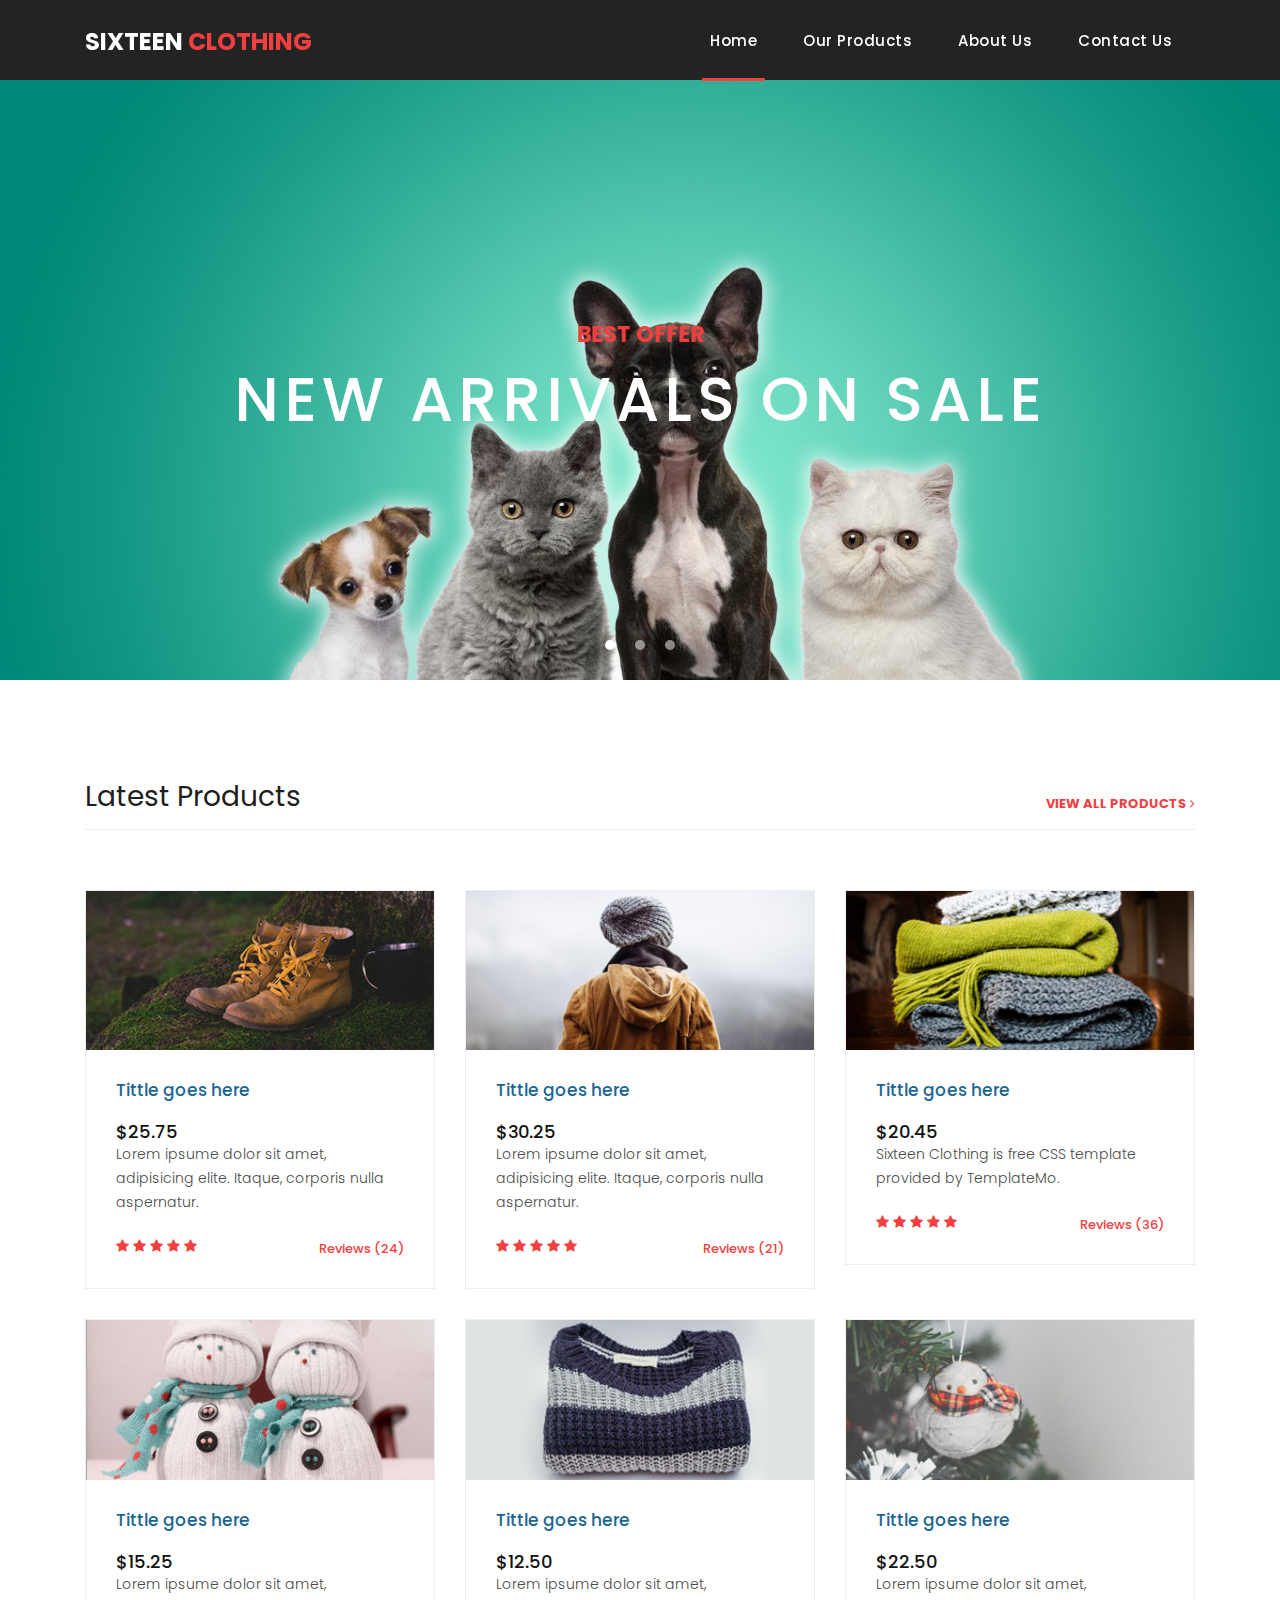
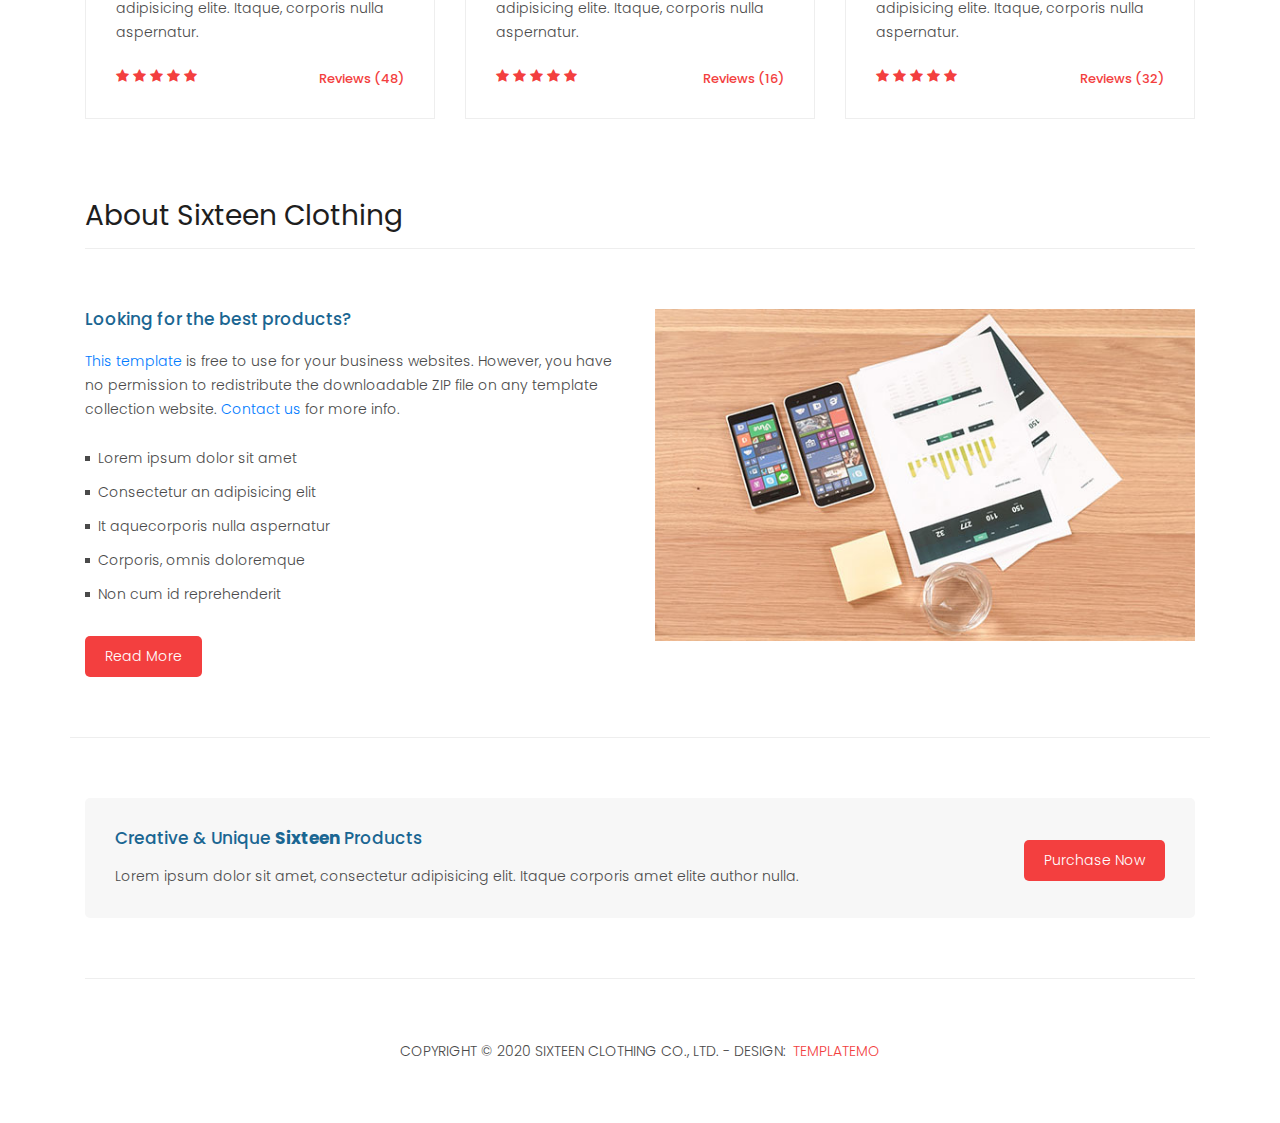
<file: index.html>
<!DOCTYPE html>
<html lang="en">

  <head>

    <meta charset="utf-8">
    <meta name="viewport" content="width=device-width, initial-scale=1, shrink-to-fit=no">
    <meta name="description" content="">
    <meta name="author" content="">
    <link href="https://fonts.googleapis.com/css?family=Poppins:100,200,300,400,500,600,700,800,900&display=swap" rel="stylesheet">

    <title>AniStore</title>

    <!-- Bootstrap core CSS -->
    <link href="vendor/bootstrap/css/bootstrap.min.css" rel="stylesheet">
<!--

TemplateMo 546 Sixteen Clothing

https://templatemo.com/tm-546-sixteen-clothing

-->

    <!-- Additional CSS Files -->
    <link rel="stylesheet" href="assets/css/fontawesome.css">
    <link rel="stylesheet" href="assets/css/templatemo-sixteen.css">
    <link rel="stylesheet" href="assets/css/owl.css">

  </head>

  <body>

    <!-- ***** Preloader Start ***** -->
    <div id="preloader">
        <div class="jumper">
            <div></div>
            <div></div>
            <div></div>
        </div>
    </div>  
    <!-- ***** Preloader End ***** -->

    <!-- Header -->
    <header class="">
      <nav class="navbar navbar-expand-lg">
        <div class="container">
          <a class="navbar-brand" href="index.html"><h2>Sixteen <em>Clothing</em></h2></a>
          <button class="navbar-toggler" type="button" data-toggle="collapse" data-target="#navbarResponsive" aria-controls="navbarResponsive" aria-expanded="false" aria-label="Toggle navigation">
            <span class="navbar-toggler-icon"></span>
          </button>
          <div class="collapse navbar-collapse" id="navbarResponsive">
            <ul class="navbar-nav ml-auto">
              <li class="nav-item active">
                <a class="nav-link" href="index.html">Home
                  <span class="sr-only">(current)</span>
                </a>
              </li> 
              <li class="nav-item">
                <a class="nav-link" href="products.html">Our Products</a>
              </li>
              <li class="nav-item">
                <a class="nav-link" href="about.html">About Us</a>
              </li>
              <li class="nav-item">
                <a class="nav-link" href="contact.html">Contact Us</a>
              </li>
            </ul>
          </div>
        </div>
      </nav>
    </header>

    <!-- Page Content -->
    <!-- Banner Starts Here -->
    <div class="banner header-text">
      <div class="owl-banner owl-carousel">
        <div class="banner-item-01">
          <div class="text-content">
            <h4>Best Offer</h4>
            <h2>New Arrivals On Sale</h2>
          </div>
        </div>
        <div class="banner-item-02">
          <div class="text-content">
            <h4>Flash Deals</h4>
            <h2>Get your best products</h2>
          </div>
        </div>
        <div class="banner-item-03">
          <div class="text-content">
            <h4>Last Minute</h4>
            <h2>Grab last minute deals</h2>
          </div>
        </div>
      </div>
    </div>
    <!-- Banner Ends Here -->

    <div class="latest-products">
      <div class="container">
        <div class="row">
          <div class="col-md-12">
            <div class="section-heading">
              <h2>Latest Products</h2>
              <a href="products.html">view all products <i class="fa fa-angle-right"></i></a>
            </div>
          </div>
          <div class="col-md-4">
            <div class="product-item">
              <a href="#"><img src="assets/images/product_01.jpg" alt=""></a>
              <div class="down-content">
                <a href="#"><h4>Tittle goes here</h4></a>
                <h6>$25.75</h6>
                <p>Lorem ipsume dolor sit amet, adipisicing elite. Itaque, corporis nulla aspernatur.</p>
                <ul class="stars">
                  <li><i class="fa fa-star"></i></li>
                  <li><i class="fa fa-star"></i></li>
                  <li><i class="fa fa-star"></i></li>
                  <li><i class="fa fa-star"></i></li>
                  <li><i class="fa fa-star"></i></li>
                </ul>
                <span>Reviews (24)</span>
              </div>
            </div>
          </div>
          <div class="col-md-4">
            <div class="product-item">
              <a href="#"><img src="assets/images/product_02.jpg" alt=""></a>
              <div class="down-content">
                <a href="#"><h4>Tittle goes here</h4></a>
                <h6>$30.25</h6>
                <p>Lorem ipsume dolor sit amet, adipisicing elite. Itaque, corporis nulla aspernatur.</p>
                <ul class="stars">
                  <li><i class="fa fa-star"></i></li>
                  <li><i class="fa fa-star"></i></li>
                  <li><i class="fa fa-star"></i></li>
                  <li><i class="fa fa-star"></i></li>
                  <li><i class="fa fa-star"></i></li>
                </ul>
                <span>Reviews (21)</span>
              </div>
            </div>
          </div>
          <div class="col-md-4">
            <div class="product-item">
              <a href="#"><img src="assets/images/product_03.jpg" alt=""></a>
              <div class="down-content">
                <a href="#"><h4>Tittle goes here</h4></a>
                <h6>$20.45</h6>
                <p>Sixteen Clothing is free CSS template provided by TemplateMo.</p>
                <ul class="stars">
                  <li><i class="fa fa-star"></i></li>
                  <li><i class="fa fa-star"></i></li>
                  <li><i class="fa fa-star"></i></li>
                  <li><i class="fa fa-star"></i></li>
                  <li><i class="fa fa-star"></i></li>
                </ul>
                <span>Reviews (36)</span>
              </div>
            </div>
          </div>
          <div class="col-md-4">
            <div class="product-item">
              <a href="#"><img src="assets/images/product_04.jpg" alt=""></a>
              <div class="down-content">
                <a href="#"><h4>Tittle goes here</h4></a>
                <h6>$15.25</h6>
                <p>Lorem ipsume dolor sit amet, adipisicing elite. Itaque, corporis nulla aspernatur.</p>
                <ul class="stars">
                  <li><i class="fa fa-star"></i></li>
                  <li><i class="fa fa-star"></i></li>
                  <li><i class="fa fa-star"></i></li>
                  <li><i class="fa fa-star"></i></li>
                  <li><i class="fa fa-star"></i></li>
                </ul>
                <span>Reviews (48)</span>
              </div>
            </div>
          </div>
          <div class="col-md-4">
            <div class="product-item">
              <a href="#"><img src="assets/images/product_05.jpg" alt=""></a>
              <div class="down-content">
                <a href="#"><h4>Tittle goes here</h4></a>
                <h6>$12.50</h6>
                <p>Lorem ipsume dolor sit amet, adipisicing elite. Itaque, corporis nulla aspernatur.</p>
                <ul class="stars">
                  <li><i class="fa fa-star"></i></li>
                  <li><i class="fa fa-star"></i></li>
                  <li><i class="fa fa-star"></i></li>
                  <li><i class="fa fa-star"></i></li>
                  <li><i class="fa fa-star"></i></li>
                </ul>
                <span>Reviews (16)</span>
              </div>
            </div>
          </div>
          <div class="col-md-4">
            <div class="product-item">
              <a href="#"><img src="assets/images/product_06.jpg" alt=""></a>
              <div class="down-content">
                <a href="#"><h4>Tittle goes here</h4></a>
                <h6>$22.50</h6>
                <p>Lorem ipsume dolor sit amet, adipisicing elite. Itaque, corporis nulla aspernatur.</p>
                <ul class="stars">
                  <li><i class="fa fa-star"></i></li>
                  <li><i class="fa fa-star"></i></li>
                  <li><i class="fa fa-star"></i></li>
                  <li><i class="fa fa-star"></i></li>
                  <li><i class="fa fa-star"></i></li>
                </ul>
                <span>Reviews (32)</span>
              </div>
            </div>
          </div>
        </div>
      </div>
    </div>

    <div class="best-features">
      <div class="container">
        <div class="row">
          <div class="col-md-12">
            <div class="section-heading">
              <h2>About Sixteen Clothing</h2>
            </div>
          </div>
          <div class="col-md-6">
            <div class="left-content">
              <h4>Looking for the best products?</h4>
              <p><a rel="nofollow" href="https://templatemo.com/tm-546-sixteen-clothing" target="_parent">This template</a> is free to use for your business websites. However, you have no permission to redistribute the downloadable ZIP file on any template collection website. <a rel="nofollow" href="https://templatemo.com/contact">Contact us</a> for more info.</p>
              <ul class="featured-list">
                <li><a href="#">Lorem ipsum dolor sit amet</a></li>
                <li><a href="#">Consectetur an adipisicing elit</a></li>
                <li><a href="#">It aquecorporis nulla aspernatur</a></li>
                <li><a href="#">Corporis, omnis doloremque</a></li>
                <li><a href="#">Non cum id reprehenderit</a></li>
              </ul>
              <a href="about.html" class="filled-button">Read More</a>
            </div>
          </div>
          <div class="col-md-6">
            <div class="right-image">
              <img src="assets/images/feature-image.jpg" alt="">
            </div>
          </div>
        </div>
      </div>
    </div>


    <div class="call-to-action">
      <div class="container">
        <div class="row">
          <div class="col-md-12">
            <div class="inner-content">
              <div class="row">
                <div class="col-md-8">
                  <h4>Creative &amp; Unique <em>Sixteen</em> Products</h4>
                  <p>Lorem ipsum dolor sit amet, consectetur adipisicing elit. Itaque corporis amet elite author nulla.</p>
                </div>
                <div class="col-md-4">
                  <a href="#" class="filled-button">Purchase Now</a>
                </div>
              </div>
            </div>
          </div>
        </div>
      </div>
    </div>

    
    <footer>
      <div class="container">
        <div class="row">
          <div class="col-md-12">
            <div class="inner-content">
              <p>Copyright &copy; 2020 Sixteen Clothing Co., Ltd.
            
            - Design: <a rel="nofollow noopener" href="https://templatemo.com" target="_blank">TemplateMo</a></p>
            </div>
          </div>
        </div>
      </div>
    </footer>


    <!-- Bootstrap core JavaScript -->
    <script src="vendor/jquery/jquery.min.js"></script>
    <script src="vendor/bootstrap/js/bootstrap.bundle.min.js"></script>


    <!-- Additional Scripts -->
    <script src="assets/js/custom.js"></script>
    <script src="assets/js/owl.js"></script>
    <script src="assets/js/slick.js"></script>
    <script src="assets/js/isotope.js"></script>
    <script src="assets/js/accordions.js"></script>


    <script language = "text/Javascript"> 
      cleared[0] = cleared[1] = cleared[2] = 0; //set a cleared flag for each field
      function clearField(t){                   //declaring the array outside of the
      if(! cleared[t.id]){                      // function makes it static and global
          cleared[t.id] = 1;  // you could use true and false, but that's more typing
          t.value='';         // with more chance of typos
          t.style.color='#fff';
          }
      }
    </script>


  </body>

</html>
</file>
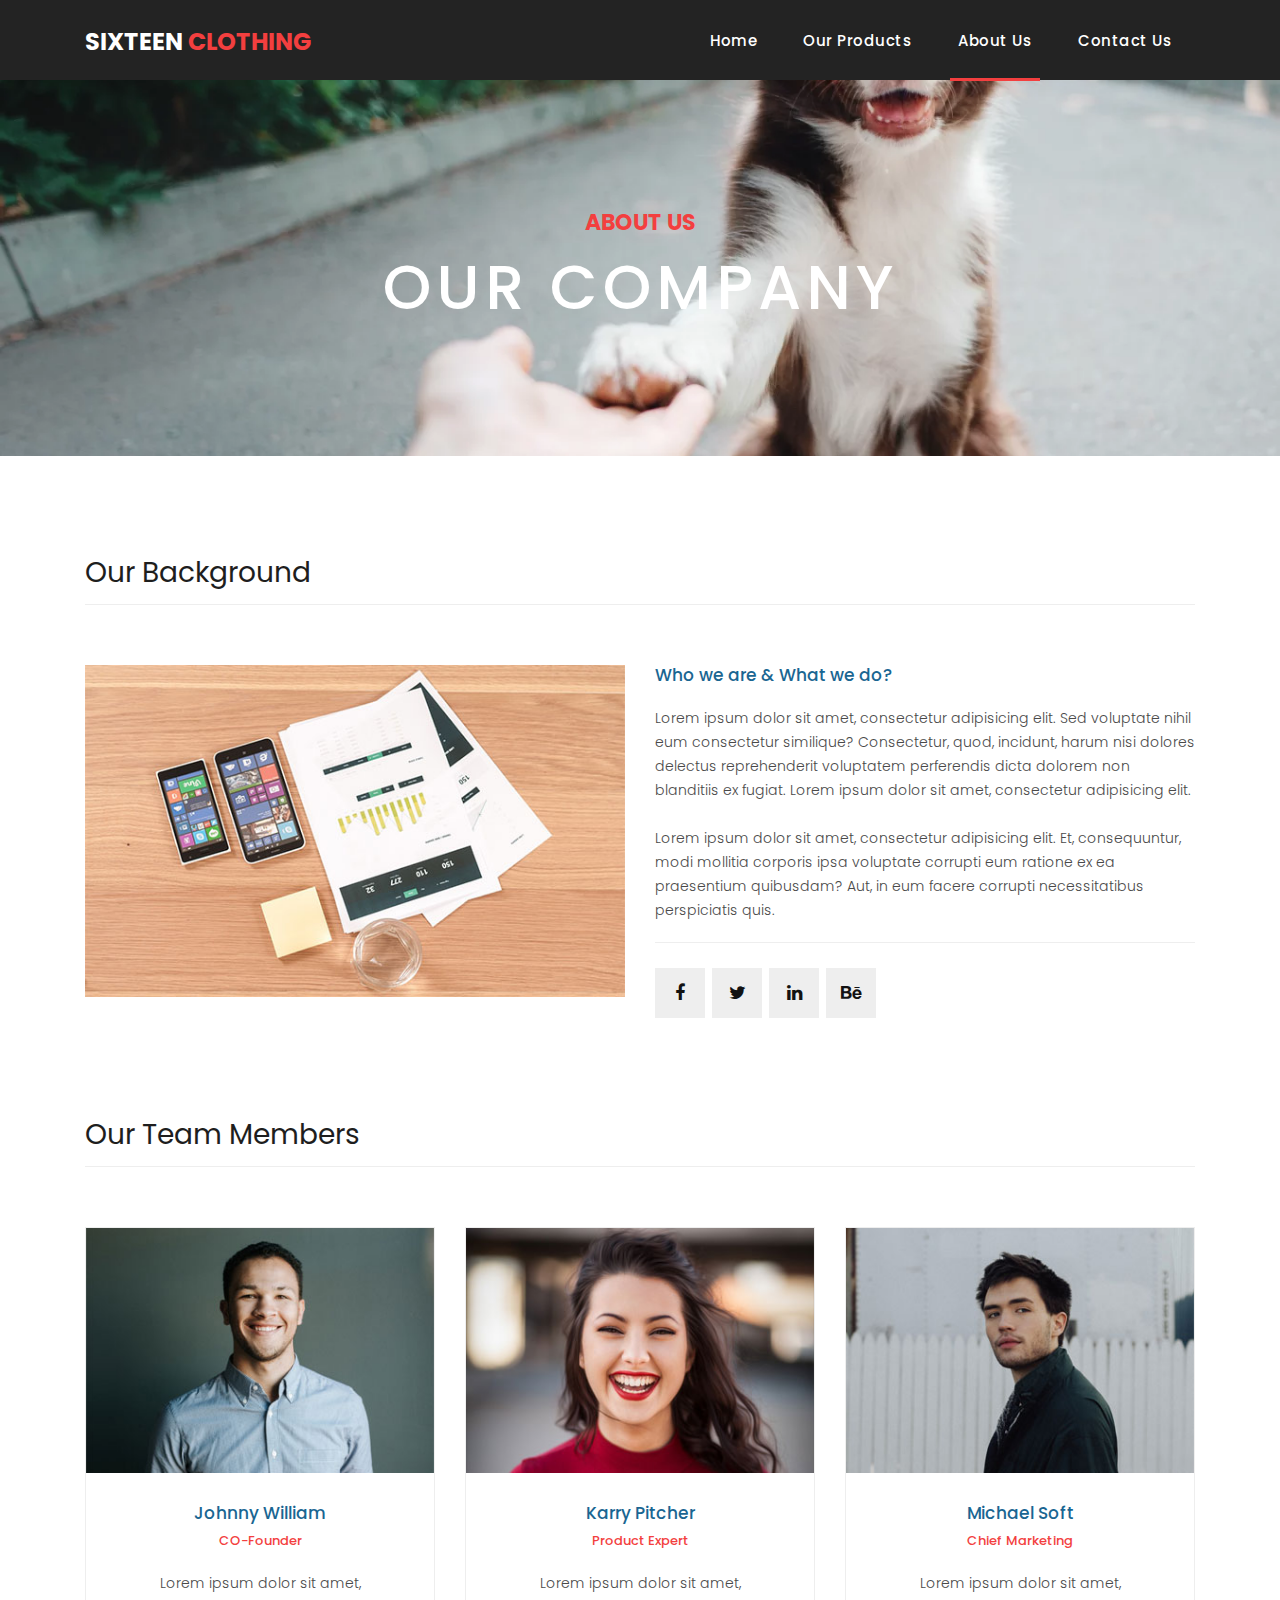
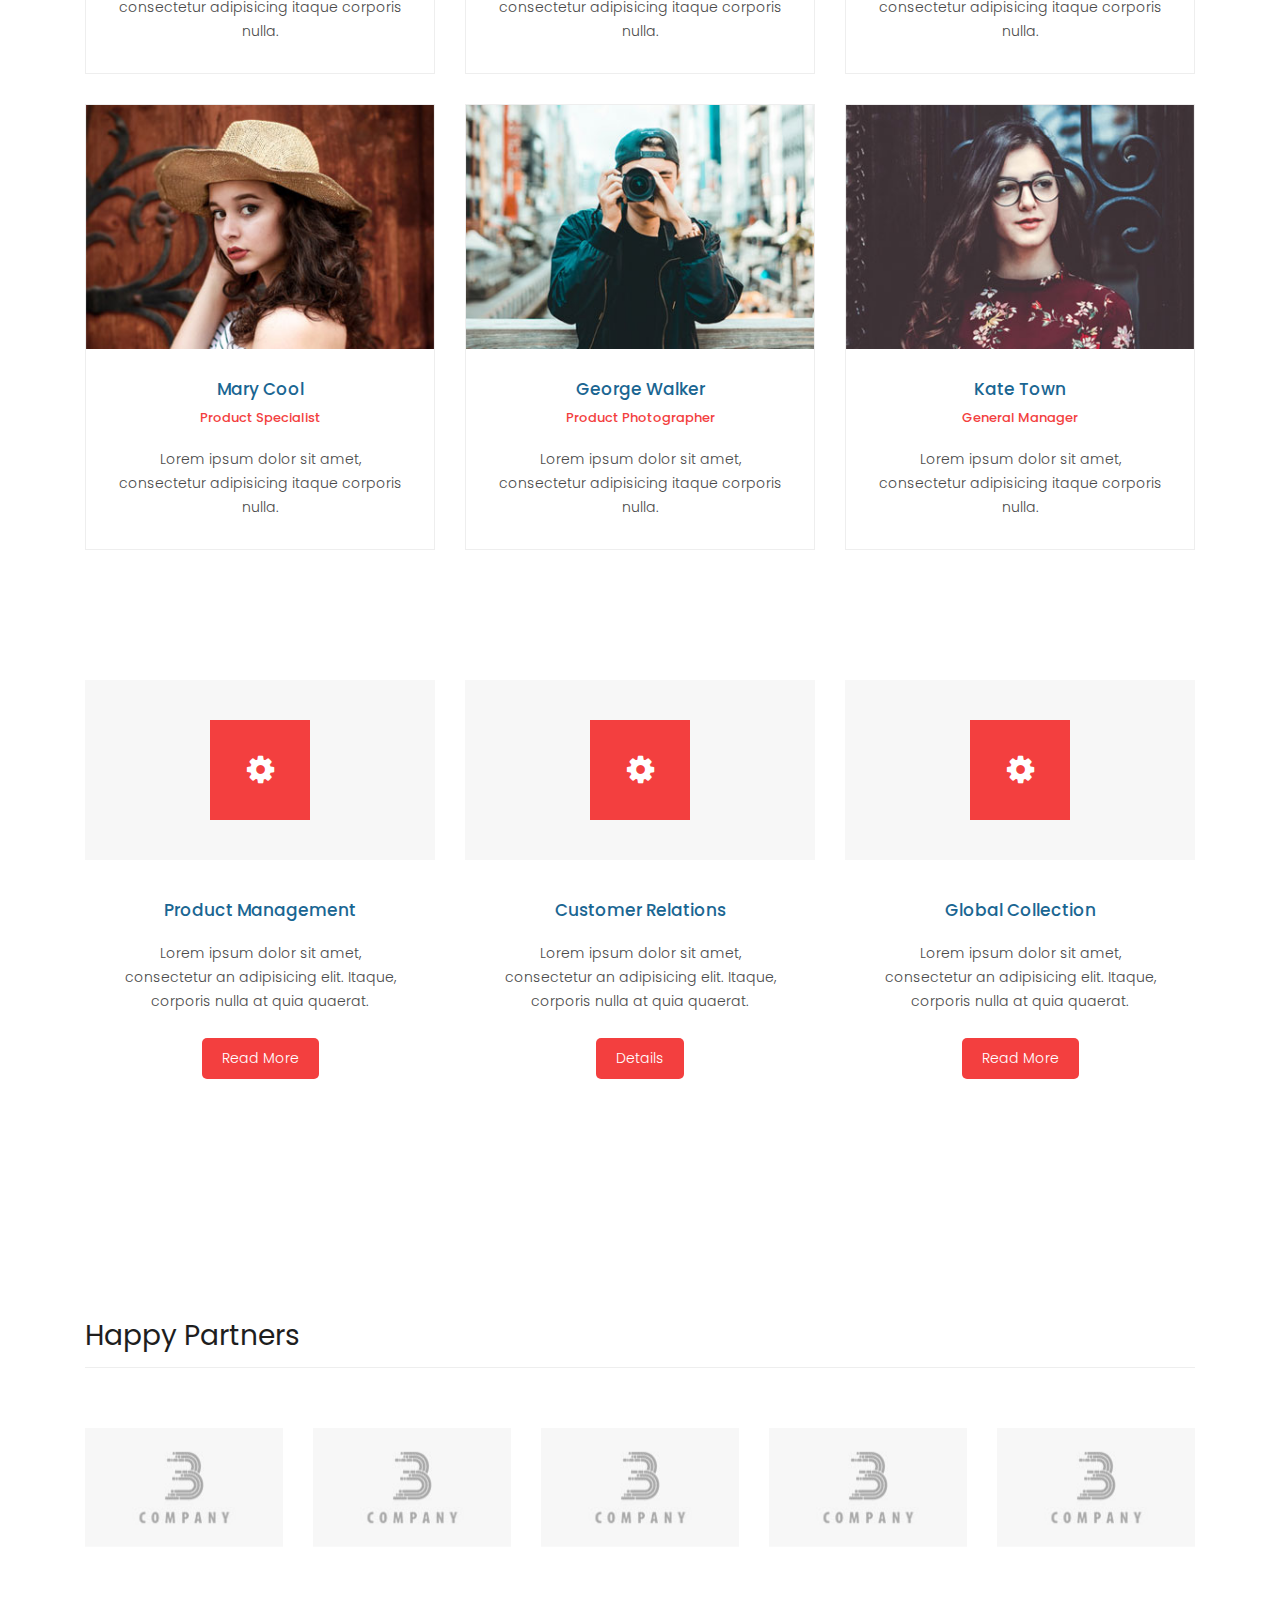
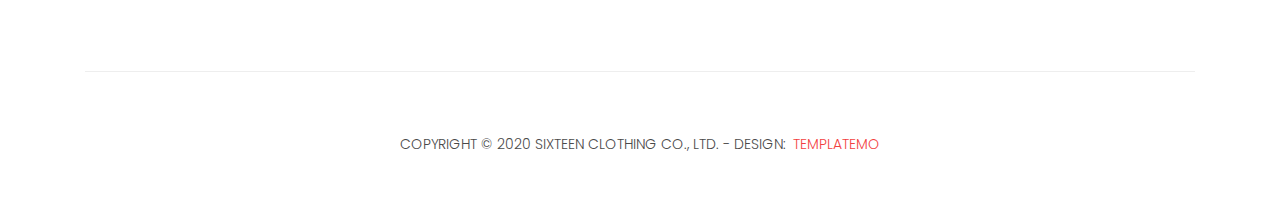
<file: about.html>
<!DOCTYPE html>
<html lang="en">

  <head>

    <meta charset="utf-8">
    <meta name="viewport" content="width=device-width, initial-scale=1, shrink-to-fit=no">
    <meta name="description" content="">
    <meta name="author" content="">
    <link href="https://fonts.googleapis.com/css?family=Poppins:100,200,300,400,500,600,700,800,900&display=swap" rel="stylesheet">

    <title>AniStore - Nosotros</title>

    <!-- Bootstrap core CSS -->
    <link href="vendor/bootstrap/css/bootstrap.min.css" rel="stylesheet">
<!--

TemplateMo 546 Sixteen Clothing

https://templatemo.com/tm-546-sixteen-clothing

-->

    <!-- Additional CSS Files -->
    <link rel="stylesheet" href="assets/css/fontawesome.css">
    <link rel="stylesheet" href="assets/css/templatemo-sixteen.css">
    <link rel="stylesheet" href="assets/css/owl.css">

  </head>

  <body>

    <!-- ***** Preloader Start ***** -->
    <div id="preloader">
        <div class="jumper">
            <div></div>
            <div></div>
            <div></div>
        </div>
    </div>  
    <!-- ***** Preloader End ***** -->

    <!-- Header -->
    <header class="">
      <nav class="navbar navbar-expand-lg">
        <div class="container">
          <a class="navbar-brand" href="index.html"><h2>Sixteen <em>Clothing</em></h2></a>
          <button class="navbar-toggler" type="button" data-toggle="collapse" data-target="#navbarResponsive" aria-controls="navbarResponsive" aria-expanded="false" aria-label="Toggle navigation">
            <span class="navbar-toggler-icon"></span>
          </button>
          <div class="collapse navbar-collapse" id="navbarResponsive">
            <ul class="navbar-nav ml-auto">
              <li class="nav-item">
                <a class="nav-link" href="index.html">Home
                  <span class="sr-only">(current)</span>
                </a>
              </li> 
              <li class="nav-item">
                <a class="nav-link" href="products.html">Our Products</a>
              </li>
              <li class="nav-item active">
                <a class="nav-link" href="about.html">About Us</a>
              </li>
              <li class="nav-item">
                <a class="nav-link" href="contact.html">Contact Us</a>
              </li>
            </ul>
          </div>
        </div>
      </nav>
    </header>

    <!-- Page Content -->
    <div class="page-heading about-heading header-text">
      <div class="container">
        <div class="row">
          <div class="col-md-12">
            <div class="text-content">
              <h4>about us</h4>
              <h2>our company</h2>
            </div>
          </div>
        </div>
      </div>
    </div>


    <div class="best-features about-features">
      <div class="container">
        <div class="row">
          <div class="col-md-12">
            <div class="section-heading">
              <h2>Our Background</h2>
            </div>
          </div>
          <div class="col-md-6">
            <div class="right-image">
              <img src="assets/images/feature-image.jpg" alt="">
            </div>
          </div>
          <div class="col-md-6">
            <div class="left-content">
              <h4>Who we are &amp; What we do?</h4>
              <p>Lorem ipsum dolor sit amet, consectetur adipisicing elit. Sed voluptate nihil eum consectetur similique? Consectetur, quod, incidunt, harum nisi dolores delectus reprehenderit voluptatem perferendis dicta dolorem non blanditiis ex fugiat. Lorem ipsum dolor sit amet, consectetur adipisicing elit.<br><br>Lorem ipsum dolor sit amet, consectetur adipisicing elit. Et, consequuntur, modi mollitia corporis ipsa voluptate corrupti eum ratione ex ea praesentium quibusdam? Aut, in eum facere corrupti necessitatibus perspiciatis quis.</p>
              <ul class="social-icons">
                <li><a href="#"><i class="fa fa-facebook"></i></a></li>
                <li><a href="#"><i class="fa fa-twitter"></i></a></li>
                <li><a href="#"><i class="fa fa-linkedin"></i></a></li>
                <li><a href="#"><i class="fa fa-behance"></i></a></li>
              </ul>
            </div>
          </div>
        </div>
      </div>
    </div>

    
    <div class="team-members">
      <div class="container">
        <div class="row">
          <div class="col-md-12">
            <div class="section-heading">
              <h2>Our Team Members</h2>
            </div>
          </div>
          <div class="col-md-4">
            <div class="team-member">
              <div class="thumb-container">
                <img src="assets/images/team_01.jpg" alt="">
                <div class="hover-effect">
                  <div class="hover-content">
                    <ul class="social-icons">
                      <li><a href="#"><i class="fa fa-facebook"></i></a></li>
                      <li><a href="#"><i class="fa fa-twitter"></i></a></li>
                      <li><a href="#"><i class="fa fa-linkedin"></i></a></li>
                      <li><a href="#"><i class="fa fa-behance"></i></a></li>
                    </ul>
                  </div>
                </div>
              </div>
              <div class="down-content">
                <h4>Johnny William</h4>
                <span>CO-Founder</span>
                <p>Lorem ipsum dolor sit amet, consectetur adipisicing itaque corporis nulla.</p>
              </div>
            </div>
          </div>
          <div class="col-md-4">
            <div class="team-member">
              <div class="thumb-container">
                <img src="assets/images/team_02.jpg" alt="">
                <div class="hover-effect">
                  <div class="hover-content">
                    <ul class="social-icons">
                      <li><a href="#"><i class="fa fa-facebook"></i></a></li>
                      <li><a href="#"><i class="fa fa-twitter"></i></a></li>
                      <li><a href="#"><i class="fa fa-linkedin"></i></a></li>
                      <li><a href="#"><i class="fa fa-behance"></i></a></li>
                    </ul>
                  </div>
                </div>
              </div>
              <div class="down-content">
                <h4>Karry Pitcher</h4>
                <span>Product Expert</span>
                <p>Lorem ipsum dolor sit amet, consectetur adipisicing itaque corporis nulla.</p>
              </div>
            </div>
          </div>
          <div class="col-md-4">
            <div class="team-member">
              <div class="thumb-container">
                <img src="assets/images/team_03.jpg" alt="">
                <div class="hover-effect">
                  <div class="hover-content">
                    <ul class="social-icons">
                      <li><a href="#"><i class="fa fa-facebook"></i></a></li>
                      <li><a href="#"><i class="fa fa-twitter"></i></a></li>
                      <li><a href="#"><i class="fa fa-linkedin"></i></a></li>
                      <li><a href="#"><i class="fa fa-behance"></i></a></li>
                    </ul>
                  </div>
                </div>
              </div>
              <div class="down-content">
                <h4>Michael Soft</h4>
                <span>Chief Marketing</span>
                <p>Lorem ipsum dolor sit amet, consectetur adipisicing itaque corporis nulla.</p>
              </div>
            </div>
          </div>
          <div class="col-md-4">
            <div class="team-member">
              <div class="thumb-container">
                <img src="assets/images/team_04.jpg" alt="">
                <div class="hover-effect">
                  <div class="hover-content">
                    <ul class="social-icons">
                      <li><a href="#"><i class="fa fa-facebook"></i></a></li>
                      <li><a href="#"><i class="fa fa-twitter"></i></a></li>
                      <li><a href="#"><i class="fa fa-linkedin"></i></a></li>
                      <li><a href="#"><i class="fa fa-behance"></i></a></li>
                    </ul>
                  </div>
                </div>
              </div>
              <div class="down-content">
                <h4>Mary Cool</h4>
                <span>Product Specialist</span>
                <p>Lorem ipsum dolor sit amet, consectetur adipisicing itaque corporis nulla.</p>
              </div>
            </div>
          </div>
          <div class="col-md-4">
            <div class="team-member">
              <div class="thumb-container">
                <img src="assets/images/team_05.jpg" alt="">
                <div class="hover-effect">
                  <div class="hover-content">
                    <ul class="social-icons">
                      <li><a href="#"><i class="fa fa-facebook"></i></a></li>
                      <li><a href="#"><i class="fa fa-twitter"></i></a></li>
                      <li><a href="#"><i class="fa fa-linkedin"></i></a></li>
                      <li><a href="#"><i class="fa fa-behance"></i></a></li>
                    </ul>
                  </div>
                </div>
              </div>
              <div class="down-content">
                <h4>George Walker</h4>
                <span>Product Photographer</span>
                <p>Lorem ipsum dolor sit amet, consectetur adipisicing itaque corporis nulla.</p>
              </div>
            </div>
          </div>
          <div class="col-md-4">
            <div class="team-member">
              <div class="thumb-container">
                <img src="assets/images/team_06.jpg" alt="">
                <div class="hover-effect">
                  <div class="hover-content">
                    <ul class="social-icons">
                      <li><a href="#"><i class="fa fa-facebook"></i></a></li>
                      <li><a href="#"><i class="fa fa-twitter"></i></a></li>
                      <li><a href="#"><i class="fa fa-linkedin"></i></a></li>
                      <li><a href="#"><i class="fa fa-behance"></i></a></li>
                    </ul>
                  </div>
                </div>
              </div>
              <div class="down-content">
                <h4>Kate Town</h4>
                <span>General Manager</span>
                <p>Lorem ipsum dolor sit amet, consectetur adipisicing itaque corporis nulla.</p>
              </div>
            </div>
          </div>
        </div>
      </div>
    </div>


    <div class="services">
      <div class="container">
        <div class="row">
          <div class="col-md-4">
            <div class="service-item">
              <div class="icon">
                <i class="fa fa-gear"></i>
              </div>
              <div class="down-content">
                <h4>Product Management</h4>
                <p>Lorem ipsum dolor sit amet, consectetur an adipisicing elit. Itaque, corporis nulla at quia quaerat.</p>
                <a href="#" class="filled-button">Read More</a>
              </div>
            </div>
          </div>
          <div class="col-md-4">
            <div class="service-item">
              <div class="icon">
                <i class="fa fa-gear"></i>
              </div>
              <div class="down-content">
                <h4>Customer Relations</h4>
                <p>Lorem ipsum dolor sit amet, consectetur an adipisicing elit. Itaque, corporis nulla at quia quaerat.</p>
                <a href="#" class="filled-button">Details</a>
              </div>
            </div>
          </div>
          <div class="col-md-4">
            <div class="service-item">
              <div class="icon">
                <i class="fa fa-gear"></i>
              </div>
              <div class="down-content">
                <h4>Global Collection</h4>
                <p>Lorem ipsum dolor sit amet, consectetur an adipisicing elit. Itaque, corporis nulla at quia quaerat.</p>
                <a href="#" class="filled-button">Read More</a>
              </div>
            </div>
          </div>
        </div>
      </div>
    </div>


    <div class="happy-clients">
      <div class="container">
        <div class="row">
          <div class="col-md-12">
            <div class="section-heading">
              <h2>Happy Partners</h2>
            </div>
          </div>
          <div class="col-md-12">
            <div class="owl-clients owl-carousel">
              <div class="client-item">
                <img src="assets/images/client-01.png" alt="1">
              </div>
              
              <div class="client-item">
                <img src="assets/images/client-01.png" alt="2">
              </div>
              
              <div class="client-item">
                <img src="assets/images/client-01.png" alt="3">
              </div>
              
              <div class="client-item">
                <img src="assets/images/client-01.png" alt="4">
              </div>
              
              <div class="client-item">
                <img src="assets/images/client-01.png" alt="5">
              </div>
              
              <div class="client-item">
                <img src="assets/images/client-01.png" alt="6">
              </div>
            </div>
          </div>
        </div>
      </div>
    </div>

    
    <footer>
      <div class="container">
        <div class="row">
          <div class="col-md-12">
            <div class="inner-content">
              <p>Copyright &copy; 2020 Sixteen Clothing Co., Ltd.
            
            - Design: <a rel="nofollow noopener" href="https://templatemo.com" target="_blank">TemplateMo</a></p>
            </div>
          </div>
        </div>
      </div>
    </footer>


    <!-- Bootstrap core JavaScript -->
    <script src="vendor/jquery/jquery.min.js"></script>
    <script src="vendor/bootstrap/js/bootstrap.bundle.min.js"></script>


    <!-- Additional Scripts -->
    <script src="assets/js/custom.js"></script>
    <script src="assets/js/owl.js"></script>
    <script src="assets/js/slick.js"></script>
    <script src="assets/js/isotope.js"></script>
    <script src="assets/js/accordions.js"></script>


    <script language = "text/Javascript"> 
      cleared[0] = cleared[1] = cleared[2] = 0; //set a cleared flag for each field
      function clearField(t){                   //declaring the array outside of the
      if(! cleared[t.id]){                      // function makes it static and global
          cleared[t.id] = 1;  // you could use true and false, but that's more typing
          t.value='';         // with more chance of typos
          t.style.color='#fff';
          }
      }
    </script>


  </body>

</html>
</file>
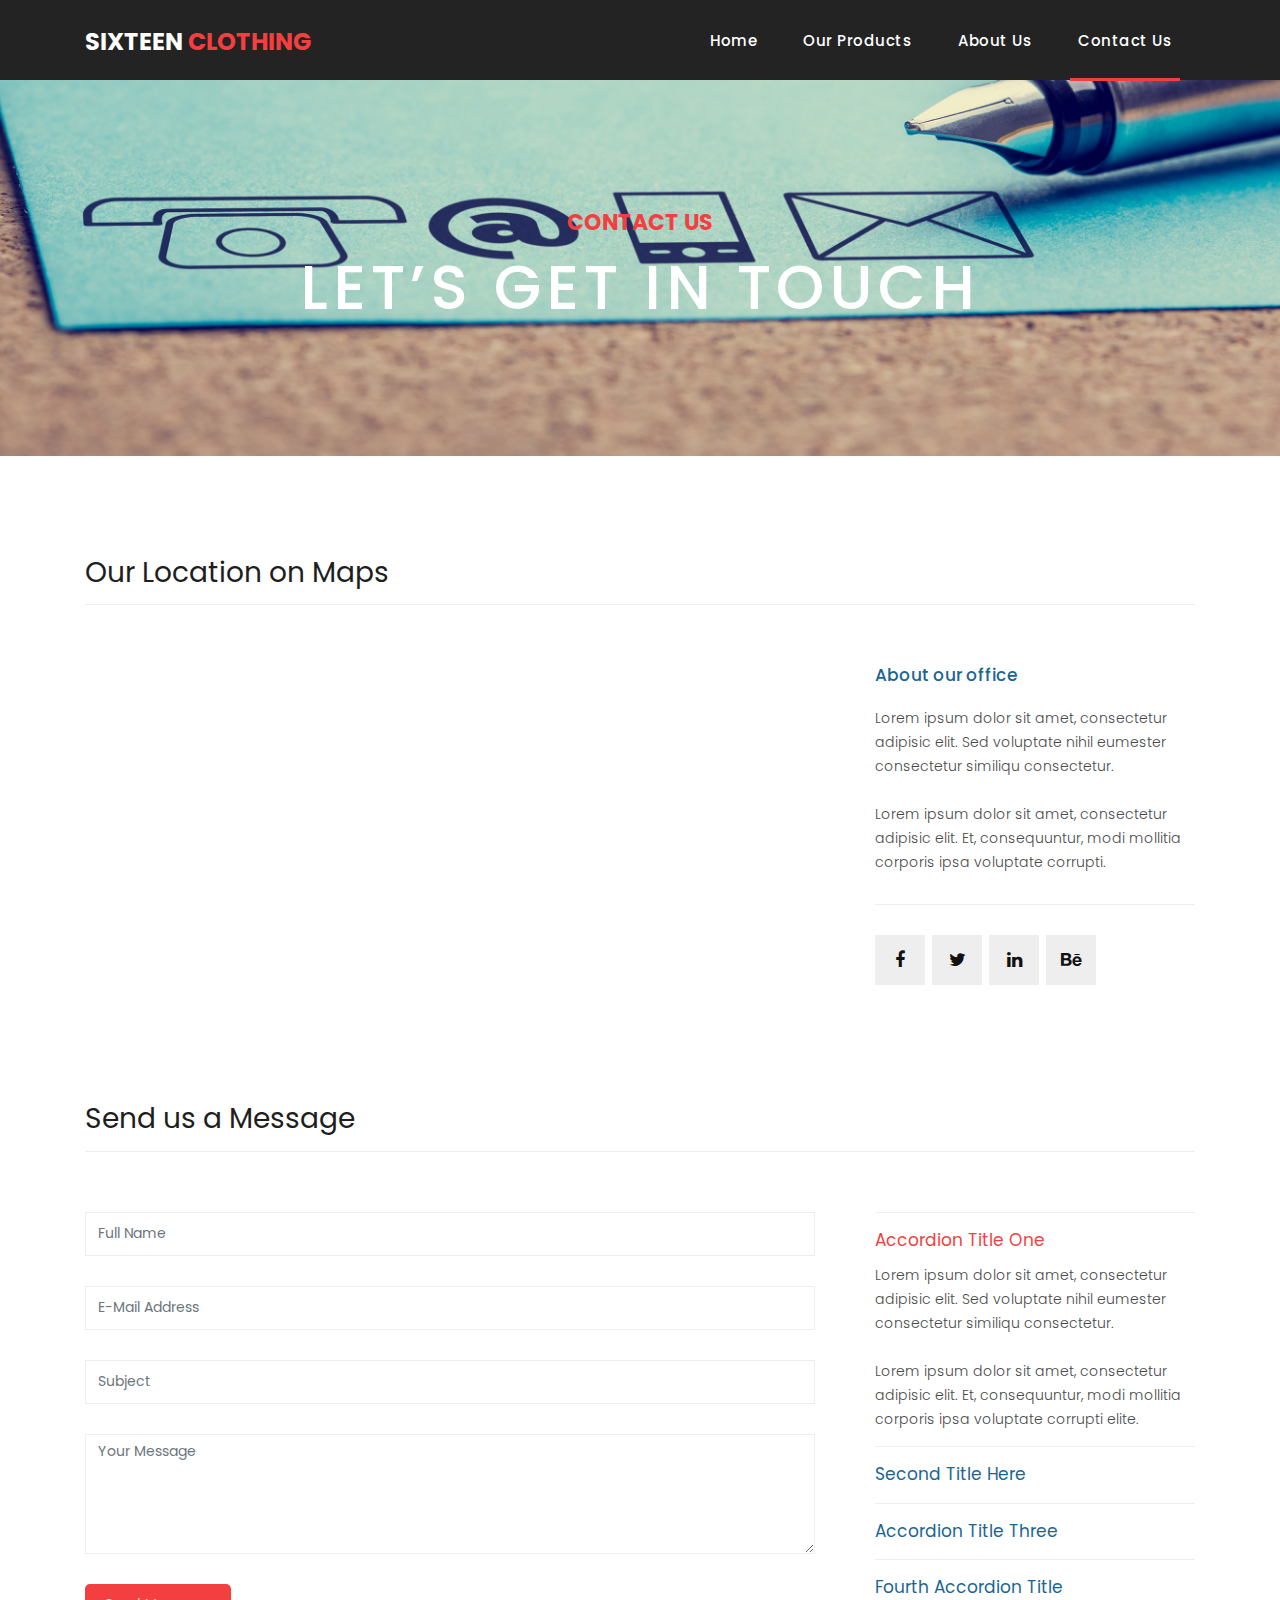
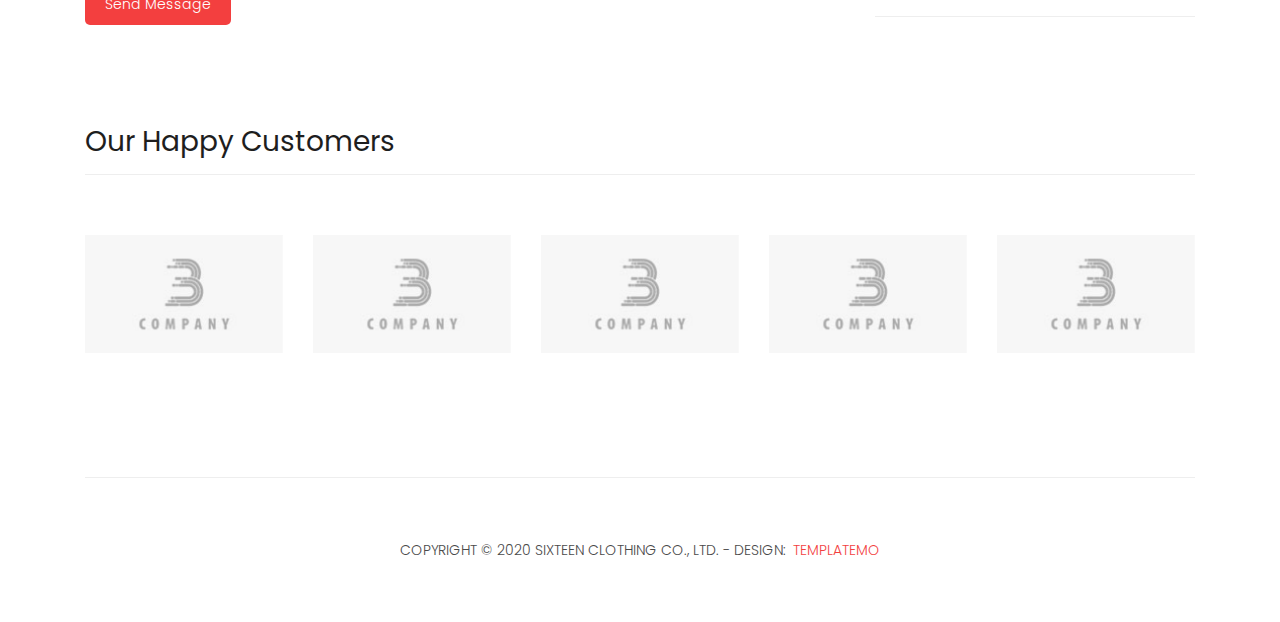
<file: contact.html>
<!DOCTYPE html>
<html lang="en">

  <head>

    <meta charset="utf-8">
    <meta name="viewport" content="width=device-width, initial-scale=1, shrink-to-fit=no">
    <meta name="description" content="">
    <meta name="author" content="">
    <link href="https://fonts.googleapis.com/css?family=Poppins:100,200,300,400,500,600,700,800,900&display=swap" rel="stylesheet">

    <title>AniStore - Contacto</title>

    <!-- Bootstrap core CSS -->
    <link href="vendor/bootstrap/css/bootstrap.min.css" rel="stylesheet">
<!--

TemplateMo 546 Sixteen Clothing

https://templatemo.com/tm-546-sixteen-clothing

-->

    <!-- Additional CSS Files -->
    <link rel="stylesheet" href="assets/css/fontawesome.css">
    <link rel="stylesheet" href="assets/css/templatemo-sixteen.css">
    <link rel="stylesheet" href="assets/css/owl.css">

  </head>

  <body>

    <!-- ***** Preloader Start ***** -->
    <div id="preloader">
        <div class="jumper">
            <div></div>
            <div></div>
            <div></div>
        </div>
    </div>  
    <!-- ***** Preloader End ***** -->

    <!-- Header -->
    <header class="">
      <nav class="navbar navbar-expand-lg">
        <div class="container">
          <a class="navbar-brand" href="index.html"><h2>Sixteen <em>Clothing</em></h2></a>
          <button class="navbar-toggler" type="button" data-toggle="collapse" data-target="#navbarResponsive" aria-controls="navbarResponsive" aria-expanded="false" aria-label="Toggle navigation">
            <span class="navbar-toggler-icon"></span>
          </button>
          <div class="collapse navbar-collapse" id="navbarResponsive">
            <ul class="navbar-nav ml-auto">
              <li class="nav-item">
                <a class="nav-link" href="index.html">Home
                  <span class="sr-only">(current)</span>
                </a>
              </li> 
              <li class="nav-item">
                <a class="nav-link" href="products.html">Our Products</a>
              </li>
              <li class="nav-item">
                <a class="nav-link" href="about.html">About Us</a>
              </li>
              <li class="nav-item active">
                <a class="nav-link" href="contact.html">Contact Us</a>
              </li>
            </ul>
          </div>
        </div>
      </nav>
    </header>

    <!-- Page Content -->
    <div class="page-heading contact-heading header-text">
      <div class="container">
        <div class="row">
          <div class="col-md-12">
            <div class="text-content">
              <h4>contact us</h4>
              <h2>let’s get in touch</h2>
            </div>
          </div>
        </div>
      </div>
    </div>


    <div class="find-us">
      <div class="container">
        <div class="row">
          <div class="col-md-12">
            <div class="section-heading">
              <h2>Our Location on Maps</h2>
            </div>
          </div>
          <div class="col-md-8">
<!-- How to change your own map point
	1. Go to Google Maps
	2. Click on your location point
	3. Click "Share" and choose "Embed map" tab
	4. Copy only URL and paste it within the src="" field below
-->
            <div id="map">
              <iframe src="https://maps.google.com/maps?q=Av.+L%C3%BAcio+Costa,+Rio+de+Janeiro+-+RJ,+Brazil&t=&z=13&ie=UTF8&iwloc=&output=embed" width="100%" height="330px" frameborder="0" style="border:0" allowfullscreen></iframe>
            </div>
          </div>
          <div class="col-md-4">
            <div class="left-content">
              <h4>About our office</h4>
              <p>Lorem ipsum dolor sit amet, consectetur adipisic elit. Sed voluptate nihil eumester consectetur similiqu consectetur.<br><br>Lorem ipsum dolor sit amet, consectetur adipisic elit. Et, consequuntur, modi mollitia corporis ipsa voluptate corrupti.</p>
              <ul class="social-icons">
                <li><a href="#"><i class="fa fa-facebook"></i></a></li>
                <li><a href="#"><i class="fa fa-twitter"></i></a></li>
                <li><a href="#"><i class="fa fa-linkedin"></i></a></li>
                <li><a href="#"><i class="fa fa-behance"></i></a></li>
              </ul>
            </div>
          </div>
        </div>
      </div>
    </div>

    
    <div class="send-message">
      <div class="container">
        <div class="row">
          <div class="col-md-12">
            <div class="section-heading">
              <h2>Send us a Message</h2>
            </div>
          </div>
          <div class="col-md-8">
            <div class="contact-form">
              <form id="contact" action="" method="post">
                <div class="row">
                  <div class="col-lg-12 col-md-12 col-sm-12">
                    <fieldset>
                      <input name="name" type="text" class="form-control" id="name" placeholder="Full Name" required="">
                    </fieldset>
                  </div>
                  <div class="col-lg-12 col-md-12 col-sm-12">
                    <fieldset>
                      <input name="email" type="text" class="form-control" id="email" placeholder="E-Mail Address" required="">
                    </fieldset>
                  </div>
                  <div class="col-lg-12 col-md-12 col-sm-12">
                    <fieldset>
                      <input name="subject" type="text" class="form-control" id="subject" placeholder="Subject" required="">
                    </fieldset>
                  </div>
                  <div class="col-lg-12">
                    <fieldset>
                      <textarea name="message" rows="6" class="form-control" id="message" placeholder="Your Message" required=""></textarea>
                    </fieldset>
                  </div>
                  <div class="col-lg-12">
                    <fieldset>
                      <button type="submit" id="form-submit" class="filled-button">Send Message</button>
                    </fieldset>
                  </div>
                </div>
              </form>
            </div>
          </div>
          <div class="col-md-4">
            <ul class="accordion">
              <li>
                  <a>Accordion Title One</a>
                  <div class="content">
                      <p>Lorem ipsum dolor sit amet, consectetur adipisic elit. Sed voluptate nihil eumester consectetur similiqu consectetur.<br><br>Lorem ipsum dolor sit amet, consectetur adipisic elit. Et, consequuntur, modi mollitia corporis ipsa voluptate corrupti elite.</p>
                  </div>
              </li>
              <li>
                  <a>Second Title Here</a>
                  <div class="content">
                      <p>Lorem ipsum dolor sit amet, consectetur adipisic elit. Sed voluptate nihil eumester consectetur similiqu consectetur.<br><br>Lorem ipsum dolor sit amet, consectetur adipisic elit. Et, consequuntur, modi mollitia corporis ipsa voluptate corrupti elite.</p>
                  </div>
              </li>
              <li>
                  <a>Accordion Title Three</a>
                  <div class="content">
                      <p>Lorem ipsum dolor sit amet, consectetur adipisic elit. Sed voluptate nihil eumester consectetur similiqu consectetur.<br><br>Lorem ipsum dolor sit amet, consectetur adipisic elit. Et, consequuntur, modi mollitia corporis ipsa voluptate corrupti elite.</p>
                  </div>
              </li>
              <li>
                  <a>Fourth Accordion Title</a>
                  <div class="content">
                      <p>Lorem ipsum dolor sit amet, consectetur adipisic elit. Sed voluptate nihil eumester consectetur similiqu consectetur.<br><br>Lorem ipsum dolor sit amet, consectetur adipisic elit. Et, consequuntur, modi mollitia corporis ipsa voluptate corrupti elite.</p>
                  </div>
              </li>
            </ul>
          </div>
        </div>
      </div>
    </div>

    <div class="happy-clients">
      <div class="container">
        <div class="row">
          <div class="col-md-12">
            <div class="section-heading">
              <h2>Our Happy Customers</h2>
            </div>
          </div>
          <div class="col-md-12">
            <div class="owl-clients owl-carousel">
              <div class="client-item">
                <img src="assets/images/client-01.png" alt="1">
              </div>
              
              <div class="client-item">
                <img src="assets/images/client-01.png" alt="2">
              </div>
              
              <div class="client-item">
                <img src="assets/images/client-01.png" alt="3">
              </div>
              
              <div class="client-item">
                <img src="assets/images/client-01.png" alt="4">
              </div>
              
              <div class="client-item">
                <img src="assets/images/client-01.png" alt="5">
              </div>
              
              <div class="client-item">
                <img src="assets/images/client-01.png" alt="6">
              </div>
            </div>
          </div>
        </div>
      </div>
    </div>

    
    <footer>
      <div class="container">
        <div class="row">
          <div class="col-md-12">
            <div class="inner-content">
              <p>Copyright &copy; 2020 Sixteen Clothing Co., Ltd.
            
            - Design: <a rel="nofollow noopener" href="https://templatemo.com" target="_blank">TemplateMo</a></p>
            </div>
          </div>
        </div>
      </div>
    </footer>


    <!-- Bootstrap core JavaScript -->
    <script src="vendor/jquery/jquery.min.js"></script>
    <script src="vendor/bootstrap/js/bootstrap.bundle.min.js"></script>


    <!-- Additional Scripts -->
    <script src="assets/js/custom.js"></script>
    <script src="assets/js/owl.js"></script>
    <script src="assets/js/slick.js"></script>
    <script src="assets/js/isotope.js"></script>
    <script src="assets/js/accordions.js"></script>


    <script language = "text/Javascript"> 
      cleared[0] = cleared[1] = cleared[2] = 0; //set a cleared flag for each field
      function clearField(t){                   //declaring the array outside of the
      if(! cleared[t.id]){                      // function makes it static and global
          cleared[t.id] = 1;  // you could use true and false, but that's more typing
          t.value='';         // with more chance of typos
          t.style.color='#fff';
          }
      }
    </script>


  </body>

</html>
</file>
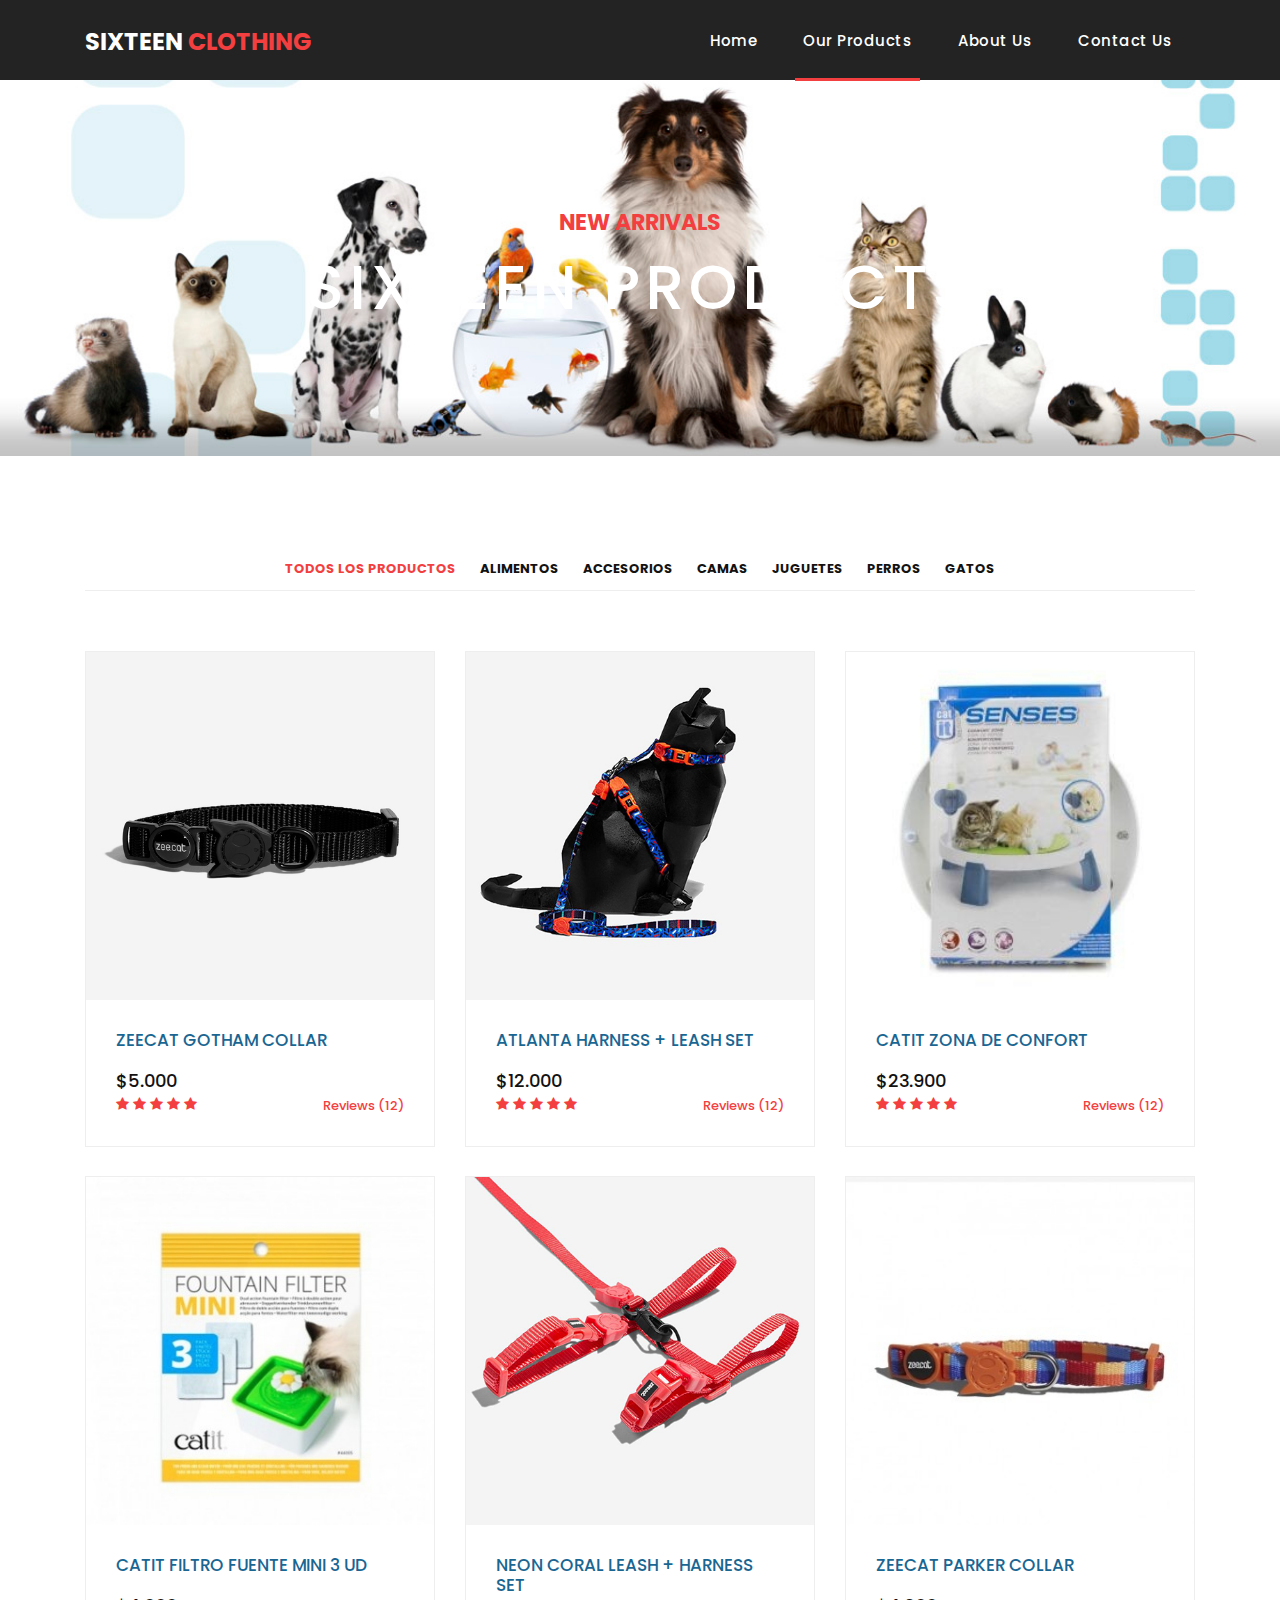
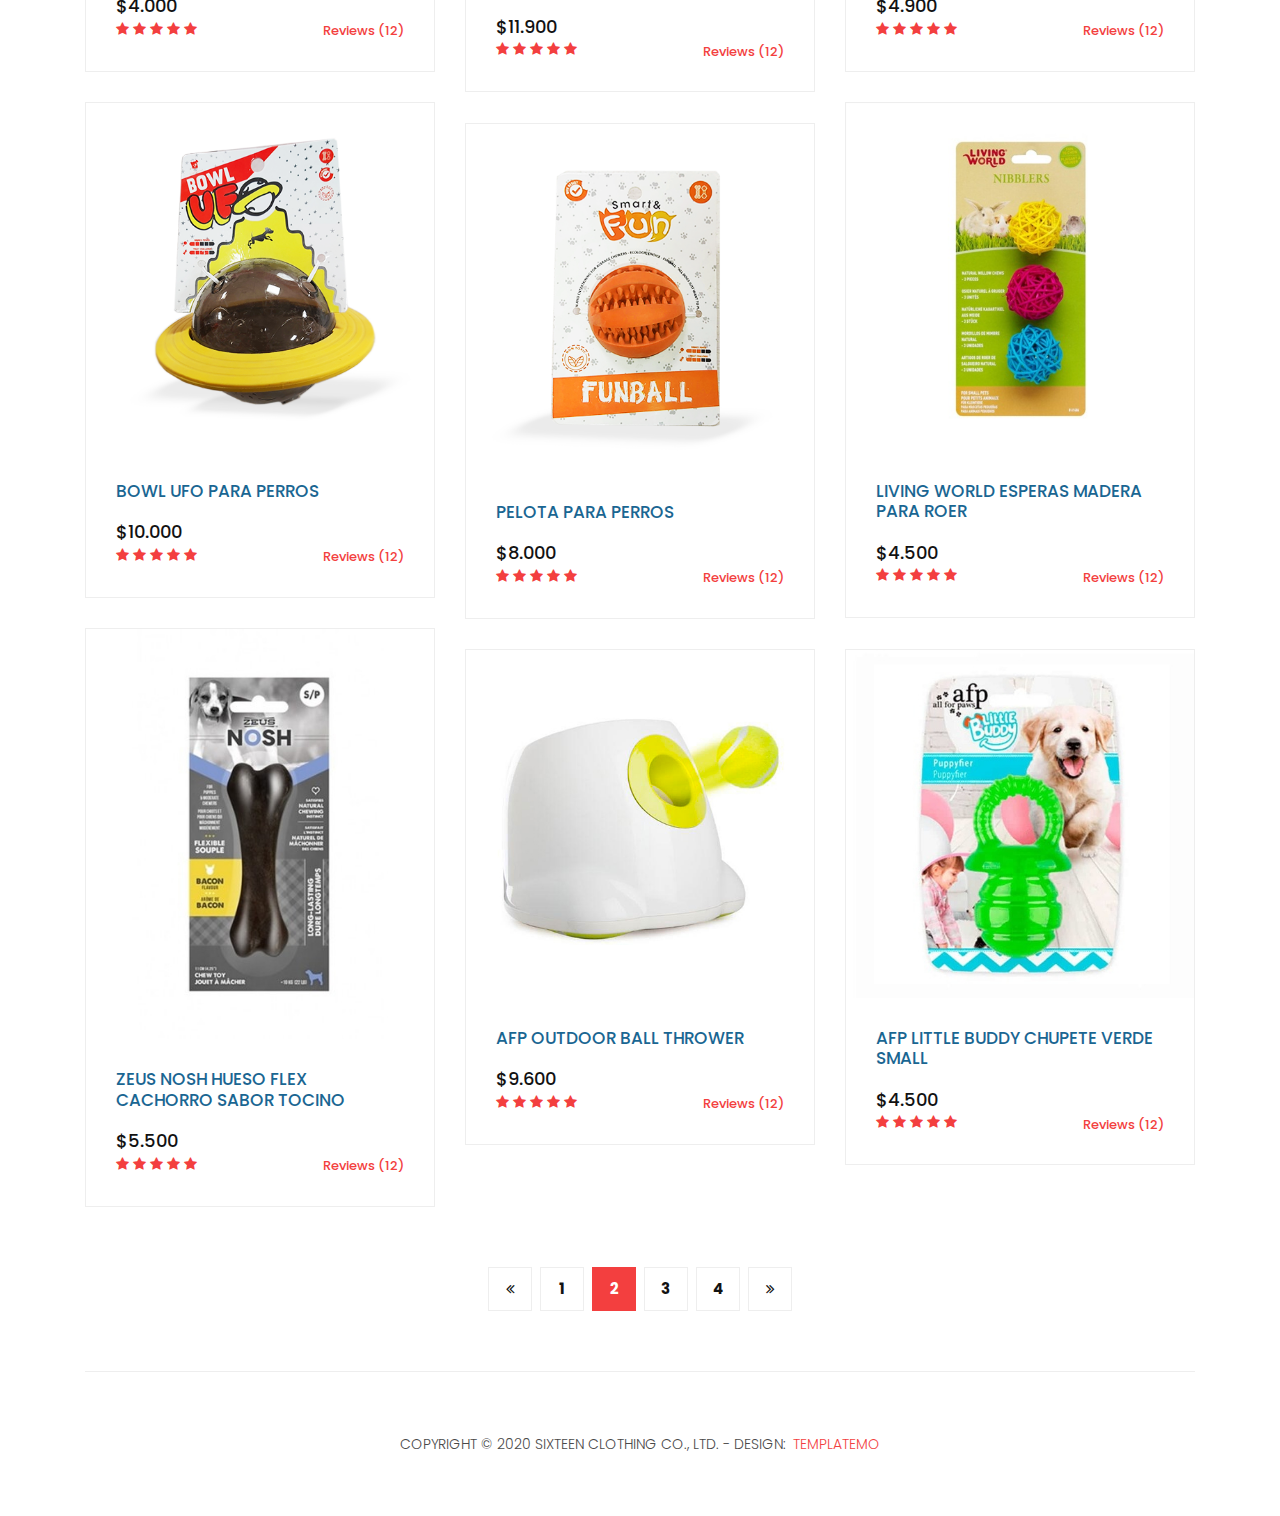
<file: page-2.html>
<!DOCTYPE html>
<html lang="en">

  <head>

    <meta charset="utf-8">
    <meta name="viewport" content="width=device-width, initial-scale=1, shrink-to-fit=no">
    <meta name="description" content="">
    <meta name="author" content="">
    <link href="https://fonts.googleapis.com/css?family=Poppins:100,200,300,400,500,600,700,800,900&display=swap" rel="stylesheet">

    <title>AniStore - Productos</title>

    <!-- Bootstrap core CSS -->
    <link href="vendor/bootstrap/css/bootstrap.min.css" rel="stylesheet">
<!--

TemplateMo 546 Sixteen Clothing

https://templatemo.com/tm-546-sixteen-clothing

-->

    <!-- Additional CSS Files -->
    <link rel="stylesheet" href="assets/css/fontawesome.css">
    <link rel="stylesheet" href="assets/css/templatemo-sixteen.css">
    <link rel="stylesheet" href="assets/css/owl.css">

  </head>

  <body>

    <!-- ***** Preloader Start ***** -->
    <div id="preloader">
        <div class="jumper">
            <div></div>
            <div></div>
            <div></div>
        </div>
    </div>  
    <!-- ***** Preloader End ***** -->

    <!-- Header -->
    <header class="">
      <nav class="navbar navbar-expand-lg">
        <div class="container">
          <a class="navbar-brand" href="index.html"><h2>Sixteen <em>Clothing</em></h2></a>
          <button class="navbar-toggler" type="button" data-toggle="collapse" data-target="#navbarResponsive" aria-controls="navbarResponsive" aria-expanded="false" aria-label="Toggle navigation">
            <span class="navbar-toggler-icon"></span>
          </button>
          <div class="collapse navbar-collapse" id="navbarResponsive">
            <ul class="navbar-nav ml-auto">
              <li class="nav-item">
                <a class="nav-link" href="index.html">Home
                  <span class="sr-only">(current)</span>
                </a>
              </li> 
              <li class="nav-item active">
                <a class="nav-link" href="products.html">Our Products</a>
              </li>
              <li class="nav-item">
                <a class="nav-link" href="about.html">About Us</a>
              </li>
              <li class="nav-item">
                <a class="nav-link" href="contact.html">Contact Us</a>
              </li>
            </ul>
          </div>
        </div>
      </nav>
    </header>

    <!-- Page Content -->
      <div class="page-heading products-heading header-text">
      <div class="container">
        <div class="row">
          <div class="col-md-12">
            <div class="text-content">
              <h4>new arrivals</h4>
              <h2>sixteen products</h2>
            </div>
          </div>
        </div>
      </div>
    </div>

    <div class="products">
      <div class="container">
        <div class="row">
          <div class="col-md-12">
            <div class="filters">
              <ul>
                  <li class="active" data-filter="*">Todos los productos</li>
                  <li data-filter=".food">Alimentos</li>
                  <li data-filter=".accs">Accesorios</li>
                  <li data-filter=".beds">Camas</li>
                  <li data-filter=".toys">Juguetes</li>
                  <li data-filter=".dogs">Perros</li>
                  <li data-filter=".cats">Gatos</li>                  
              </ul>
            </div>
          </div>
          
          <div class="col-md-12">
              <div class="filters-content">
                <div class="row grid">
                  <div class="col-lg-4 col-md-4 all accs all cats">
                    <div class="product-item">
                      <a href="#"><img src="assets/images/accs_cat_1.jpg" alt=""></a>
                      <div class="down-content">
                        <a href="#"><h4>ZEECAT GOTHAM COLLAR</h4></a>
                        <h6>$5.000</h6>
                        <!--<p>El collar para gatos de liberación rápida Gotham está hecho de poliéster súper suave y es 
                          de talla única.</p> -->
                        <ul class="stars">
                          <li><i class="fa fa-star"></i></li>
                          <li><i class="fa fa-star"></i></li>
                          <li><i class="fa fa-star"></i></li>
                          <li><i class="fa fa-star"></i></li>
                          <li><i class="fa fa-star"></i></li>
                        </ul>
                        <span>Reviews (12)</span>
                      </div>
                    </div>
                  </div>
                  <div class="col-lg-4 col-md-4 all accs all cats">
                    <div class="product-item">
                      <a href="#"><img src="assets/images/accs_cat_2.jpg" alt=""></a>
                      <div class="down-content">
                        <a href="#"><h4>ATLANTA HARNESS + LEASH SET</h4></a>
                        <h6>$12.000</h6>
                        <!--<p>Sí, los gatos también salen a pasear. Bueno, los gatos que patean traseros salen a caminar. 
                          El arnés es totalmente ajustable, suave para el pelaje de su gato y tiene nuestra famosa hebilla 
                          de bloqueo de 4 puntos para mayor seguridad. La correa es súper cómoda en las manos y tiene un 
                          gancho liviano que hace que tu gato pasee con facilidad.</p> -->
                        <ul class="stars">
                          <li><i class="fa fa-star"></i></li>
                          <li><i class="fa fa-star"></i></li>
                          <li><i class="fa fa-star"></i></li>
                          <li><i class="fa fa-star"></i></li>
                          <li><i class="fa fa-star"></i></li>
                        </ul>
                        <span>Reviews (12)</span>
                      </div>
                    </div>
                  </div>
                <div class="col-lg-4 col-md-4 all accs all cats">
                  <div class="product-item">
                    <a href="#"><img src="assets/images/accs_cat_3.jpg" alt=""></a>
                    <div class="down-content">
                      <a href="#"><h4>CATIT ZONA DE CONFORT</h4></a>
                      <h6>$23.900</h6>
                      <!--<p>Catit Senses Design Zona de Confort es un juguete para gatos excelente para estimular 
                        y mimar a los gatos de todas las edades. Diseñado con un colchón terapéutico especial que 
                        puede servir tanto para descansar como para jugar.</p> -->
                      <ul class="stars">
                        <li><i class="fa fa-star"></i></li>
                        <li><i class="fa fa-star"></i></li>
                        <li><i class="fa fa-star"></i></li>
                        <li><i class="fa fa-star"></i></li>
                        <li><i class="fa fa-star"></i></li>
                      </ul>
                      <span>Reviews (12)</span>
                    </div>
                  </div>
                </div>
                <div class="col-lg-4 col-md-4 all accs all cats">
                  <div class="product-item">
                    <a href="#"><img src="assets/images/accs_cat_4.jpg" alt=""></a>
                    <div class="down-content">
                      <a href="#"><h4>CATIT FILTRO FUENTE MINI 3 UD</h4></a>
                      <h6>$4.000</h6>
                      <!--<p>Filtros de repuesto de doble acción especial para el "Mini Bebedero Estilo Fuente Floral" 
                        de la línea SENSES 2.0. Con carbón activado que ayuda a reducir los olores y absorbe las impurezas 
                        y malla para recoger partículas y residuos grandes.</p> -->
                      <ul class="stars">
                        <li><i class="fa fa-star"></i></li>
                        <li><i class="fa fa-star"></i></li>
                        <li><i class="fa fa-star"></i></li>
                        <li><i class="fa fa-star"></i></li>
                        <li><i class="fa fa-star"></i></li>
                      </ul>
                      <span>Reviews (12)</span>
                    </div>
                  </div>
                </div>
                <div class="col-lg-4 col-md-4 all accs all cats">
                  <div class="product-item">
                    <a href="#"><img src="assets/images/accs_cat_5.jpg" alt=""></a>
                    <div class="down-content">
                      <a href="#"><h4>NEON CORAL LEASH + HARNESS SET</h4></a>
                      <h6>$11.900</h6>
                      <!--<p>EspecificacionesDescripcionremoveEl Elegante conjunto Zee.Cat de arnes y correa, es 
                        ajustable, suave para el pelaje de tu gato, con la famosa hebilla de bloqueo de 4 puntos 
                        para mayor seguridad, ademas la correa es altamente comoda para las manos con gancho liviano 
                        para que tu gato pasee con felicidad.</p> -->
                      <ul class="stars">
                        <li><i class="fa fa-star"></i></li>
                        <li><i class="fa fa-star"></i></li>
                        <li><i class="fa fa-star"></i></li>
                        <li><i class="fa fa-star"></i></li>
                        <li><i class="fa fa-star"></i></li>
                      </ul>
                      <span>Reviews (12)</span>
                    </div>
                  </div>
                </div>
                <div class="col-lg-4 col-md-4 all accs all cats">
                  <div class="product-item">
                    <a href="#"><img src="assets/images/accs_cat_6.jpg" alt=""></a>
                    <div class="down-content">
                      <a href="#"><h4>ZEECAT PARKER COLLAR</h4></a>
                      <h6>$4.900</h6>
                      <!--<p>Brit Care Adult Large Breed está adecuadamente balanceado y es altamente digestible.
                        Alimento Super Premium formulado con los requerimientos especiales de los perros de 
                        razas grandes y gigantes. Estas razas demandan alimentos enriquecidos con nutrientes 
                        especiales para prevenir problemas digestivos, enfermedades cardíacos y problemas en
                        las articulaciones.</p> -->
                      <ul class="stars">
                        <li><i class="fa fa-star"></i></li>
                        <li><i class="fa fa-star"></i></li>
                        <li><i class="fa fa-star"></i></li>
                        <li><i class="fa fa-star"></i></li>
                        <li><i class="fa fa-star"></i></li>
                      </ul>
                      <span>Reviews (12)</span>
                    </div>
                  </div>
                </div>
                <div class="col-lg-4 col-md-4 all accs all cats">
                  <div class="product-item">
                    <a href="#"><img src="assets/images/toys_dog_1.png" alt=""></a>
                    <div class="down-content">
                      <a href="#"><h4>BOWL UFO PARA PERROS</h4></a>
                      <h6>$10.000</h6>
                      <!--<p></p> -->
                      <ul class="stars">
                        <li><i class="fa fa-star"></i></li>
                        <li><i class="fa fa-star"></i></li>
                        <li><i class="fa fa-star"></i></li>
                        <li><i class="fa fa-star"></i></li>
                        <li><i class="fa fa-star"></i></li>
                      </ul>
                      <span>Reviews (12)</span>
                    </div>
                  </div>
                </div>
                <div class="col-lg-4 col-md-4 all accs all cats">
                  <div class="product-item">
                    <a href="#"><img src="assets/images/toys_dog_2.jpg" alt=""></a>
                    <div class="down-content">
                      <a href="#"><h4>LIVING WORLD ESPERAS MADERA PARA ROER</h4></a>
                      <h6>$4.500</h6>
                      <!--<p>Diseñado específicamente para cachorros con dentición y masticadores moderados.</p> -->
                      <ul class="stars">
                        <li><i class="fa fa-star"></i></li>
                        <li><i class="fa fa-star"></i></li>
                        <li><i class="fa fa-star"></i></li>
                        <li><i class="fa fa-star"></i></li>
                        <li><i class="fa fa-star"></i></li>
                      </ul>
                      <span>Reviews (12)</span>
                    </div>
                  </div>
                </div>
                <div class="col-lg-4 col-md-4 all accs all cats">
                  <div class="product-item">
                    <a href="#"><img src="assets/images/toys_dog_3.png" alt=""></a>
                    <div class="down-content">
                      <a href="#"><h4>PELOTA PARA PERROS</h4></a>
                      <h6>$8.000</h6>
                      <!--<p></p> -->
                      <ul class="stars">
                        <li><i class="fa fa-star"></i></li>
                        <li><i class="fa fa-star"></i></li>
                        <li><i class="fa fa-star"></i></li>
                        <li><i class="fa fa-star"></i></li>
                        <li><i class="fa fa-star"></i></li>
                      </ul>
                      <span>Reviews (12)</span>
                    </div>
                  </div>
                </div>
                <div class="col-lg-4 col-md-4 all accs all cats">
                  <div class="product-item">
                    <a href="#"><img src="assets/images/toys_dog_4.jpg" alt=""></a>
                    <div class="down-content">
                      <a href="#"><h4>ZEUS NOSH HUESO FLEX CACHORRO SABOR TOCINO</h4></a>
                      <h6>$5.500</h6>
                      <!--<p>Diseñado específicamente para cachorros con dentición y masticadores moderados.</p> -->
                      <ul class="stars">
                        <li><i class="fa fa-star"></i></li>
                        <li><i class="fa fa-star"></i></li>
                        <li><i class="fa fa-star"></i></li>
                        <li><i class="fa fa-star"></i></li>
                        <li><i class="fa fa-star"></i></li>
                      </ul>
                      <span>Reviews (12)</span>
                    </div>
                  </div>
                </div>
                <div class="col-lg-4 col-md-4 all accs all cats">
                  <div class="product-item">
                    <a href="#"><img src="assets/images/toys_dog_5.png" alt=""></a>
                    <div class="down-content">
                      <a href="#"><h4>AFP OUTDOOR BALL THROWER</h4></a>
                      <h6>$9.600</h6>
                      <!--<p>AFP Outdoor Ball Thrower es un lanzador de pelotas retráctil para usar al aire libre.</p> -->
                      <ul class="stars">
                        <li><i class="fa fa-star"></i></li>
                        <li><i class="fa fa-star"></i></li>
                        <li><i class="fa fa-star"></i></li>
                        <li><i class="fa fa-star"></i></li>
                        <li><i class="fa fa-star"></i></li>
                      </ul>
                      <span>Reviews (12)</span>
                    </div>
                  </div>
                </div>
                <div class="col-lg-4 col-md-4 all accs all cats">
                  <div class="product-item">
                    <a href="#"><img src="assets/images/toys_dog_6.jpg" alt=""></a>
                    <div class="down-content">
                      <a href="#"><h4>AFP LITTLE BUDDY CHUPETE VERDE SMALL</h4></a>
                      <h6>$4.500</h6>
                      <!--<p>All for Paws Little Buddy Puppyfier Verde es un juguete para cachorros con forma de 
                        chupete que tu peludo adorará</p> -->
                      <ul class="stars">
                        <li><i class="fa fa-star"></i></li>
                        <li><i class="fa fa-star"></i></li>
                        <li><i class="fa fa-star"></i></li>
                        <li><i class="fa fa-star"></i></li>
                        <li><i class="fa fa-star"></i></li>
                      </ul>
                      <span>Reviews (12)</span>
                    </div>
                  </div>
                </div>
              </div>
            </div>
          </div>

          <div class="col-md-12">
            <ul class="pages">
                <li><a href="products.html"><i class="fa fa-angle-double-left"></i></a></li>
                <li><a href="products.html">1</a></li>
                <li class="active"><a href="#page-2">2</a></li>
                <li><a href="page-3.html">3</a></li>
                <li><a href="page-4.html">4</a></li>
                <li><a href="page-3.html"><i class="fa fa-angle-double-right"></i></a></li>
            </ul>
          </div>

        </div>
      </div>
    </div>
    
    <footer>
      <div class="container">
        <div class="row">
          <div class="col-md-12">
            <div class="inner-content">
              <p>Copyright &copy; 2020 Sixteen Clothing Co., Ltd.
            
            - Design: <a rel="nofollow noopener" href="https://templatemo.com" target="_blank">TemplateMo</a></p>
            </div>
          </div>
        </div>
      </div>
    </footer>


    <!-- Bootstrap core JavaScript -->
    <script src="vendor/jquery/jquery.min.js"></script>
    <script src="vendor/bootstrap/js/bootstrap.bundle.min.js"></script>


    <!-- Additional Scripts -->
    <script src="assets/js/custom.js"></script>
    <script src="assets/js/owl.js"></script>
    <script src="assets/js/slick.js"></script>
    <script src="assets/js/isotope.js"></script>
    <script src="assets/js/accordions.js"></script>


    <script language = "text/Javascript"> 
      cleared[0] = cleared[1] = cleared[2] = 0; //set a cleared flag for each field
      function clearField(t){                   //declaring the array outside of the
      if(! cleared[t.id]){                      // function makes it static and global
          cleared[t.id] = 1;  // you could use true and false, but that's more typing
          t.value='';         // with more chance of typos
          t.style.color='#fff';
          }
      }
    </script>


  </body>

</html>
</file>
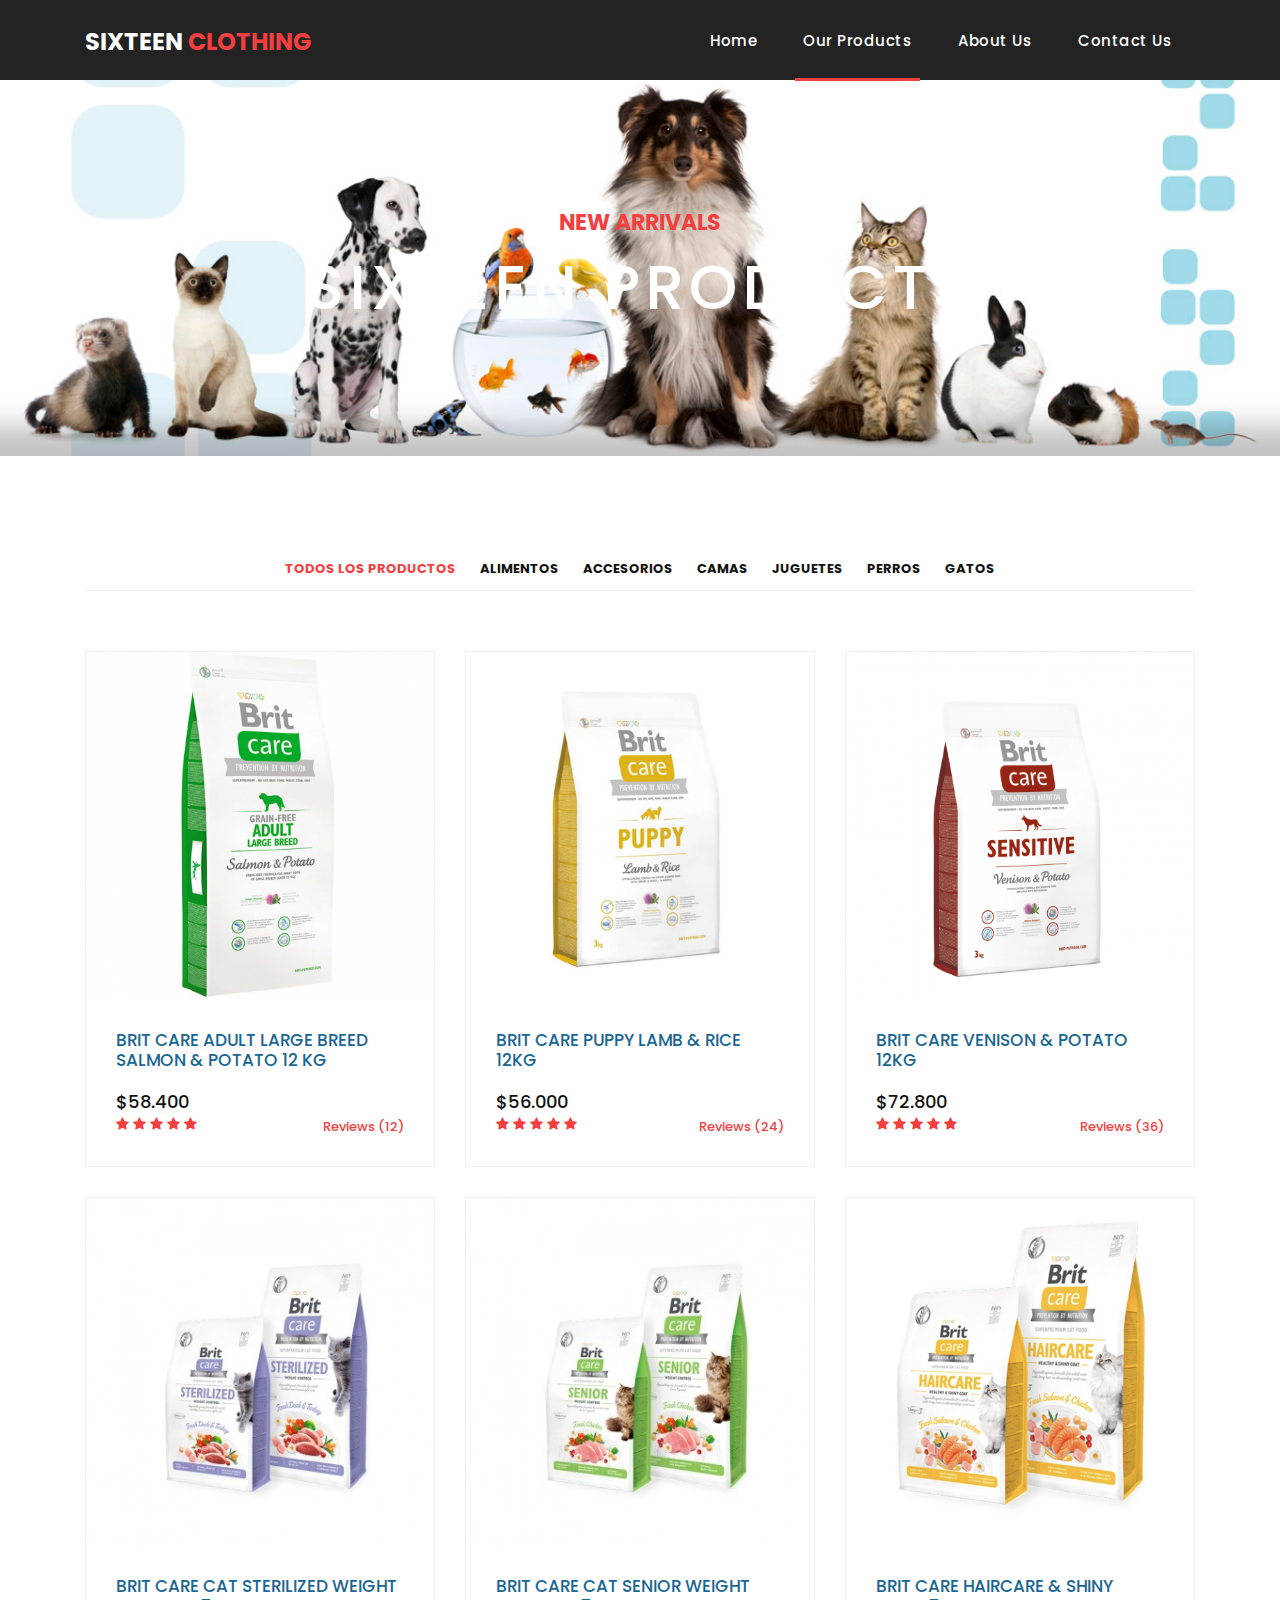
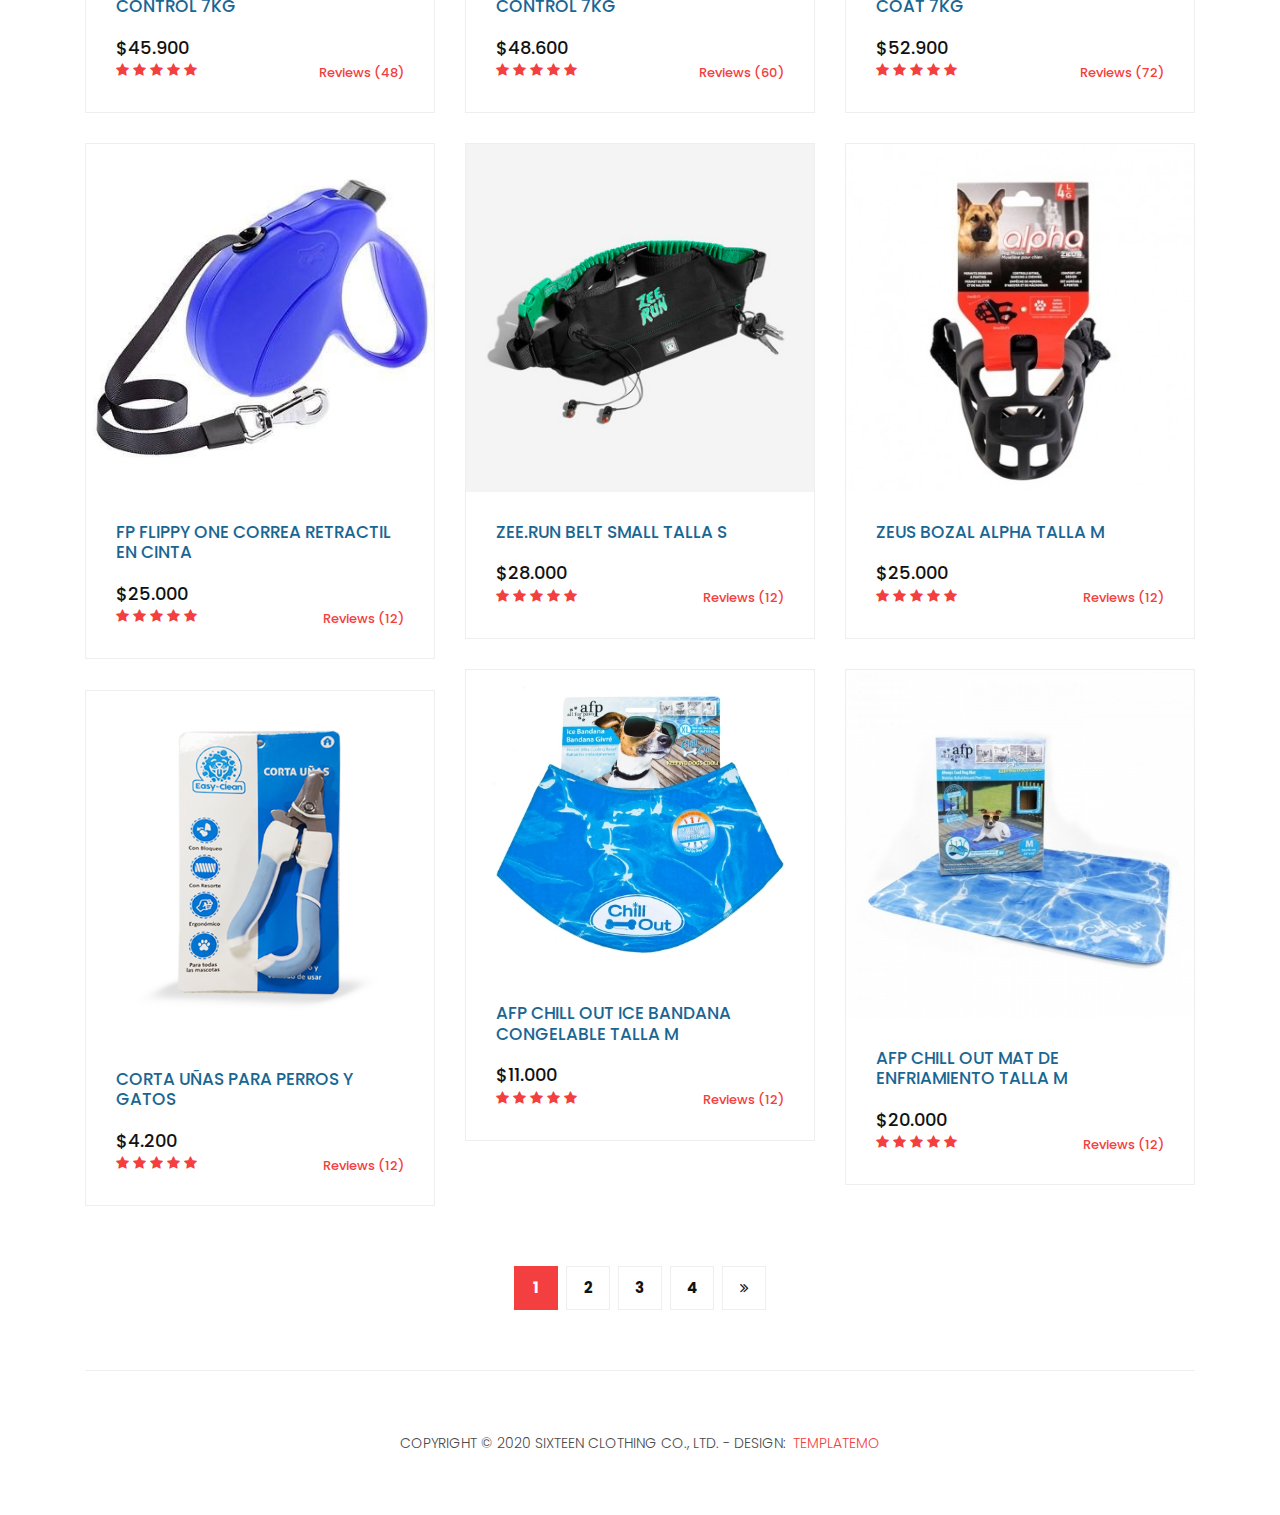
<file: products.html>
<!DOCTYPE html>
<html lang="en">

  <head>

    <meta charset="utf-8">
    <meta name="viewport" content="width=device-width, initial-scale=1, shrink-to-fit=no">
    <meta name="description" content="">
    <meta name="author" content="">
    <link href="https://fonts.googleapis.com/css?family=Poppins:100,200,300,400,500,600,700,800,900&display=swap" rel="stylesheet">

    <title>AniStore - Productos</title>

    <!-- Bootstrap core CSS -->
    <link href="vendor/bootstrap/css/bootstrap.min.css" rel="stylesheet">
<!--

TemplateMo 546 Sixteen Clothing

https://templatemo.com/tm-546-sixteen-clothing

-->

    <!-- Additional CSS Files -->
    <link rel="stylesheet" href="assets/css/fontawesome.css">
    <link rel="stylesheet" href="assets/css/templatemo-sixteen.css">
    <link rel="stylesheet" href="assets/css/owl.css">

  </head>

  <body>

    <!-- ***** Preloader Start ***** -->
    <div id="preloader">
        <div class="jumper">
            <div></div>
            <div></div>
            <div></div>
        </div>
    </div>  
    <!-- ***** Preloader End ***** -->

    <!-- Header -->
    <header class="">
      <nav class="navbar navbar-expand-lg">
        <div class="container">
          <a class="navbar-brand" href="index.html"><h2>Sixteen <em>Clothing</em></h2></a>
          <button class="navbar-toggler" type="button" data-toggle="collapse" data-target="#navbarResponsive" aria-controls="navbarResponsive" aria-expanded="false" aria-label="Toggle navigation">
            <span class="navbar-toggler-icon"></span>
          </button>
          <div class="collapse navbar-collapse" id="navbarResponsive">
            <ul class="navbar-nav ml-auto">
              <li class="nav-item">
                <a class="nav-link" href="index.html">Home
                  <span class="sr-only">(current)</span>
                </a>
              </li> 
              <li class="nav-item active">
                <a class="nav-link" href="products.html">Our Products</a>
              </li>
              <li class="nav-item">
                <a class="nav-link" href="about.html">About Us</a>
              </li>
              <li class="nav-item">
                <a class="nav-link" href="contact.html">Contact Us</a>
              </li>
            </ul>
          </div>
        </div>
      </nav>
    </header>

    <!-- Page Content -->
      <div class="page-heading products-heading header-text">
      <div class="container">
        <div class="row">
          <div class="col-md-12">
            <div class="text-content">
              <h4>new arrivals</h4>
              <h2>sixteen products</h2>
            </div>
          </div>
        </div>
      </div>
    </div>

    
    <div class="products">
      <div class="container">
        <div class="row">
          <div class="col-md-12">
            <div class="filters">
              <ul>
                  <li class="active" data-filter="*">Todos los productos</li>
                  <li data-filter=".food">Alimentos</li>
                  <li data-filter=".accs">Accesorios</li>
                  <li data-filter=".beds">Camas</li>
                  <li data-filter=".toys">Juguetes</li>
                  <li data-filter=".dogs">Perros</li>
                  <li data-filter=".cats">Gatos</li>                  
              </ul>
            </div>
          </div>
          <div class="col-md-12">
            <div class="filters-content">
                <div class="row grid">
                    <div class="col-lg-4 col-md-4 all food all dogs">
                      <div class="product-item">
                        <a href="#"><img src="assets/images/ali_seco_1.jpg" alt=""></a>
                        <div class="down-content">
                          <a href="#"><h4>BRIT CARE ADULT LARGE BREED SALMON & POTATO 12 KG</h4></a>
                          <h6>$58.400</h6>
                          <!--<p>Brit Care Adult Large Breed está adecuadamente balanceado y es altamente digestible.
                            Alimento Super Premium formulado con los requerimientos especiales de los perros de 
                            razas grandes y gigantes. Estas razas demandan alimentos enriquecidos con nutrientes 
                            especiales para prevenir problemas digestivos, enfermedades cardíacos y problemas en
                            las articulaciones.</p> -->
                          <ul class="stars">
                            <li><i class="fa fa-star"></i></li>
                            <li><i class="fa fa-star"></i></li>
                            <li><i class="fa fa-star"></i></li>
                            <li><i class="fa fa-star"></i></li>
                            <li><i class="fa fa-star"></i></li>
                          </ul>
                          <span>Reviews (12)</span>
                        </div>
                      </div>
                    </div>
                    <div class="col-lg-4 col-md-4 all food all dogs">
                      <div class="product-item">
                        <a href="#"><img src="assets/images/ali_seco_2.png" alt=""></a>
                        <div class="down-content">
                          <a href="#"><h4>BRIT CARE PUPPY LAMB & RICE 12KG</h4></a>
                          <h6>$56.000</h6>
                          <!--<p>Fórmula hipoalergénica para cachorros de todas las razas (3 semanas a 12 meses).
                            Ideal también para perras gestantes.
                            Brit Care Puppy All Breed está adecuadamente balanceado y es altamente digestible.
                            Alimento Super Premium formulado con los requerimientos especiales de los cachorros
                            desde el periodo de destete. El alimento es sensible en el tracto gastrointestinal. 
                            Todos los nutrientes dan soporte adecuado al desarrollo de los huesos, articulaciones
                            y dientes.</p> -->
                          <ul class="stars">
                            <li><i class="fa fa-star"></i></li>
                            <li><i class="fa fa-star"></i></li>
                            <li><i class="fa fa-star"></i></li>
                            <li><i class="fa fa-star"></i></li>
                            <li><i class="fa fa-star"></i></li>
                          </ul>
                          <span>Reviews (24)</span>
                        </div>
                      </div>
                    </div>
                    <div class="col-lg-4 col-md-4 all food all dogs">
                      <div class="product-item">
                        <a href="#"><img src="assets/images/ali_seco_3.png" alt=""></a>
                        <div class="down-content">
                          <a href="#"><h4>BRIT CARE VENISON & POTATO 12KG</h4></a>
                          <h6>$72.800</h6>
                          <!--<p>Brit Care Sensitive Venison & Potato es un alimento hipoalergénico formulado con ciervo 
                            y patata indicado para perros con digestiones delicadas e intolerancia alimentaria.
                            Sin cereales como el arroz, el trigo o el maíz. No contiene soja, carne de cerdo, el trigo, 
                            el maíz, los organismos genéticamente modificados y otras sustancias negativas.El equilibrio 
                            adecuado de calcio y el fósforo contribuye al desarrollo armónico de los huesos y las articulaciones 
                            y previene los problemas de crecimiento.</p> -->
                          <ul class="stars">
                            <li><i class="fa fa-star"></i></li>
                            <li><i class="fa fa-star"></i></li>
                            <li><i class="fa fa-star"></i></li>
                            <li><i class="fa fa-star"></i></li>
                            <li><i class="fa fa-star"></i></li>
                          </ul>
                          <span>Reviews (36)</span>
                        </div>
                      </div>
                    </div>
                    <div class="col-lg-4 col-md-4 all food all cats">
                      <div class="product-item">
                        <a href="#"><img src="assets/images/ali_seco_4.jpg" alt=""></a>
                        <div class="down-content">
                          <a href="#"><h4>BRIT CARE CAT STERILIZED WEIGHT CONTROL 7KG</h4></a>
                          <h6>$45.900</h6>
                          <!--<p>Brit Care Cat Sterilized Weight Control es una fórmula hipoalergénica indicada para gatos adultos 
                            esterilizados rica en fibra y proteínas con contenido reducido de grasas que ayuda a mantener la salud 
                            del tracto digestivo y el peso corporal ideal.</p> -->
                          <ul class="stars">
                            <li><i class="fa fa-star"></i></li>
                            <li><i class="fa fa-star"></i></li>
                            <li><i class="fa fa-star"></i></li>
                            <li><i class="fa fa-star"></i></li>
                            <li><i class="fa fa-star"></i></li>
                          </ul>
                          <span>Reviews (48)</span>
                        </div>
                      </div>
                    </div>
                    <div class="col-lg-4 col-md-4 all food all cats">
                      <div class="product-item">
                        <a href="#"><img src="assets/images/ali_seco_5.jpg" alt=""></a>
                        <div class="down-content">
                          <a href="#"><h4>BRIT CARE CAT SENIOR WEIGHT CONTROL 7KG</h4></a>
                          <h6>$48.600</h6>
                          <!--<p>Brit Care Cat Senior es un alimento super premium hipoalergénico con fórmula de pollo y arroz para gatos 
                            adultos mayores (a partir de los 7 aÏos)</p> -->
                          <ul class="stars">
                            <li><i class="fa fa-star"></i></li>
                            <li><i class="fa fa-star"></i></li>
                            <li><i class="fa fa-star"></i></li>
                            <li><i class="fa fa-star"></i></li>
                            <li><i class="fa fa-star"></i></li>
                          </ul>
                          <span>Reviews (60)</span>
                        </div>
                      </div>
                    </div>
                    <div class="col-lg-4 col-md-4 all food all cats">
                      <div class="product-item">
                        <a href="#"><img src="assets/images/ali_seco_6.png" alt=""></a>
                        <div class="down-content">
                          <a href="#"><h4>BRIT CARE HAIRCARE & SHINY COAT 7KG</h4></a>
                          <h6>$52.900</h6>
                          <!--<p>Alimento Super Premium Hipoalergénico</p> -->
                          <ul class="stars">
                            <li><i class="fa fa-star"></i></li>
                            <li><i class="fa fa-star"></i></li>
                            <li><i class="fa fa-star"></i></li>
                            <li><i class="fa fa-star"></i></li>
                            <li><i class="fa fa-star"></i></li>
                          </ul>
                          <span>Reviews (72)</span>
                        </div>
                      </div>
                    </div>

                    <div class="col-lg-4 col-md-4 all accs all dogs">
                      <div class="product-item">
                        <a href="#"><img src="assets/images/accs_dog_1.jpg" alt=""></a>
                        <div class="down-content">
                          <a href="#"><h4>FP FLIPPY ONE CORREA RETRACTIL EN CINTA</h4></a>
                          <h6>$25.000</h6>
                          <!--<p>Correa de perro retráctil con cinta elástica de nailon resistente, resistente a la tracción 
                            y al desgarro.</p> -->
                          <ul class="stars">
                            <li><i class="fa fa-star"></i></li>
                            <li><i class="fa fa-star"></i></li>
                            <li><i class="fa fa-star"></i></li>
                            <li><i class="fa fa-star"></i></li>
                            <li><i class="fa fa-star"></i></li>
                          </ul>
                          <span>Reviews (12)</span>
                        </div>
                      </div>
                    </div>
                    
                    <div class="col-lg-4 col-md-4 all accs all dogs">
                      <div class="product-item">
                        <a href="#"><img src="assets/images/accs_dog_2.jpg" alt=""></a>
                        <div class="down-content">
                          <a href="#"><h4>ZEE.RUN BELT SMALL TALLA S</h4></a>
                          <h6>$28.000</h6>
                          <!--<p>Zee.Run Belt es un cinturón diseñado para que correr con tu perro sea más cómodo y suave. 
                            Este cinturón manos libres para correr tiene una correa que absorbe los golpes y ayuda a absorber 
                            el impacto del tirón cuando tu perro corre. También tiene detalles reflectantes para visibilidad 
                            nocturna. El puerto para auriculares, el bolsillo resistente al agua que puede adaptarse a teléfonos 
                            aún más grandes y el gancho para las llaves son características que harán que su carrera sea más 
                            agradable. Disponible en dos tamaños. Correa no incluida.</p> -->
                          <ul class="stars">
                            <li><i class="fa fa-star"></i></li>
                            <li><i class="fa fa-star"></i></li>
                            <li><i class="fa fa-star"></i></li>
                            <li><i class="fa fa-star"></i></li>
                            <li><i class="fa fa-star"></i></li>
                          </ul>
                          <span>Reviews (12)</span>
                        </div>
                      </div>
                    </div>

                    <div class="col-lg-4 col-md-4 all accs all dogs">
                      <div class="product-item">
                        <a href="#"><img src="assets/images/accs_dog_3.jpg" alt=""></a>
                        <div class="down-content">
                          <a href="#"><h4>ZEUS BOZAL ALPHA TALLA M</h4></a>
                          <h6>$25.000</h6>
                          <!--<p>Lorem ipsume dolor sit amet, adipisicing elite. Itaque, corporis nulla aspernatur.</p> -->
                          <ul class="stars">
                            <li><i class="fa fa-star"></i></li>
                            <li><i class="fa fa-star"></i></li>
                            <li><i class="fa fa-star"></i></li>
                            <li><i class="fa fa-star"></i></li>
                            <li><i class="fa fa-star"></i></li>
                          </ul>
                          <span>Reviews (12)</span>
                        </div>
                      </div>
                    </div>

                    <div class="col-lg-4 col-md-4 all accs all dogs">
                      <div class="product-item">
                        <a href="#"><img src="assets/images/accs_dog_4.jpg" alt=""></a>
                        <div class="down-content">
                          <a href="#"><h4>AFP CHILL OUT ICE BANDANA CONGELABLE TALLA M</h4></a>
                          <h6>$11.000</h6>
                          <!--<p>Esta bandana enfria instantaneamente a su perro manteniendolo fresco.</p> -->
                          <ul class="stars">
                            <li><i class="fa fa-star"></i></li>
                            <li><i class="fa fa-star"></i></li>
                            <li><i class="fa fa-star"></i></li>
                            <li><i class="fa fa-star"></i></li>
                            <li><i class="fa fa-star"></i></li>
                          </ul>
                          <span>Reviews (12)</span>
                        </div>
                      </div>
                    </div>

                    <div class="col-lg-4 col-md-4 all accs all dogs">
                      <div class="product-item">
                        <a href="#"><img src="assets/images/accs_dog_5.jpg" alt=""></a>
                        <div class="down-content">
                          <a href="#"><h4>AFP CHILL OUT MAT DE ENFRIAMIENTO TALLA M</h4></a>
                          <h6>$20.000</h6>
                          <!--<p>Con la manta refrescante de AFP podrás mantener a tu mascota fresca durante temporada 
                            de temperaturas muy altas.</p> -->
                          <ul class="stars">
                            <li><i class="fa fa-star"></i></li>
                            <li><i class="fa fa-star"></i></li>
                            <li><i class="fa fa-star"></i></li>
                            <li><i class="fa fa-star"></i></li>
                            <li><i class="fa fa-star"></i></li>
                          </ul>
                          <span>Reviews (12)</span>
                        </div>
                      </div>
                    </div>

                    <div class="col-lg-4 col-md-4 all accs all dogs all cats">
                      <div class="product-item">
                        <a href="#"><img src="assets/images/accs_dog_6.png" alt=""></a>
                        <div class="down-content">
                          <a href="#"><h4>CORTA UÑAS PARA PERROS Y GATOS</h4></a>
                          <h6>$4.200</h6>
                          <!--<p>Lorem ipsume dolor sit amet, adipisicing elite. Itaque, corporis nulla aspernatur.</p> -->
                          <ul class="stars">
                            <li><i class="fa fa-star"></i></li>
                            <li><i class="fa fa-star"></i></li>
                            <li><i class="fa fa-star"></i></li>
                            <li><i class="fa fa-star"></i></li>
                            <li><i class="fa fa-star"></i></li>
                          </ul>
                          <span>Reviews (12)</span>
                        </div>
                      </div>
                    </div> 
                </div>
            </div>
          </div>

          <div class="col-md-12">
            <ul class="pages">
              <li class="active"><a href="products.html">1</a></li>
              <li><a href="page-2.html">2</a></li>
              <li><a href="page-3.html">3</a></li>
              <li><a href="page-4.html">4</a></li>
              <li><a href="page-2.html"><i class="fa fa-angle-double-right"></i></a></li>
            </ul>
          </div>

        </div>
      </div>
    </div>
    
    <footer>
      <div class="container">
        <div class="row">
          <div class="col-md-12">
            <div class="inner-content">
              <p>Copyright &copy; 2020 Sixteen Clothing Co., Ltd.
            
            - Design: <a rel="nofollow noopener" href="https://templatemo.com" target="_blank">TemplateMo</a></p>
            </div>
          </div>
        </div>
      </div>
    </footer>


    <!-- Bootstrap core JavaScript -->
    <script src="vendor/jquery/jquery.min.js"></script>
    <script src="vendor/bootstrap/js/bootstrap.bundle.min.js"></script>


    <!-- Additional Scripts -->
    <script src="assets/js/custom.js"></script>
    <script src="assets/js/owl.js"></script>
    <script src="assets/js/slick.js"></script>
    <script src="assets/js/isotope.js"></script>
    <script src="assets/js/accordions.js"></script>


    <script language = "text/Javascript"> 
      cleared[0] = cleared[1] = cleared[2] = 0; //set a cleared flag for each field
      function clearField(t){                   //declaring the array outside of the
      if(! cleared[t.id]){                      // function makes it static and global
          cleared[t.id] = 1;  // you could use true and false, but that's more typing
          t.value='';         // with more chance of typos
          t.style.color='#fff';
          }
      }
    </script>


  </body>

</html>
</file>
<file: assets/css/templatemo-sixteen.css>
/*

TemplateMo 546 Sixteen Clothing

https://templatemo.com/tm-546-sixteen-clothing

*/
body {
  font-family: 'Poppins', sans-serif;
  overflow-x: hidden;
  text-rendering: optimizeLegibility;
  -webkit-font-smoothing: antialiased;
  -moz-osx-font-smoothing: grayscale;
}
p {
	margin-bottom: 0px;
	font-size: 14px;
	font-weight: 300;
	color: #4a4a4a;
	line-height: 24px;
}
a {
	text-decoration: none!important;
}
ul {
	padding: 0;
	margin: 0;
	list-style: none;
}

h1,h2,h3,h4,h5,h6 {
	margin: 0px;
}

ul.social-icons li {
	display: inline-block;
	margin-right: 3px;
}

ul.social-icons li:last-child {
	margin-right: 0px;
}

ul.social-icons li a {
	width: 50px;
	height: 50px;
	display: inline-block;
	line-height: 50px;
	background-color: #eee;
	color: #121212;
	font-size: 18px;
	text-align: center;
	transition: all .3s;
}

ul.social-icons li a:hover {
	background-color: #f33f3f;
	color: #fff;
}

a.filled-button {
	background-color: #f33f3f;
	color: #fff;
	font-size: 14px;
	text-transform: capitalize;
	font-weight: 300;
	padding: 10px 20px;
	border-radius: 5px;
	display: inline-block;
	transition: all 0.3s;
}

a.filled-button:hover {
	background-color: #121212;
	color: #fff;
}

.section-heading {
	text-align: left;
	margin-bottom: 60px;
	border-bottom: 1px solid #eee;
}

.section-heading h2 {
	font-size: 28px;
	font-weight: 400;
	color: #1e1e1e;
	margin-bottom: 15px;
}

.products-heading {
	background-image: url(../images/producs-banner.jpg);
}

.about-heading {
	background-image: url(../images/nosotros-banner.jpg);
}

.contact-heading {
	background-image: url(../images/contactanos-banner.jpg);
}

.page-heading {
	padding: 210px 0px 130px 0px;
	text-align: center;
	background-position: center center;
	background-repeat: no-repeat;
	background-size: cover;
}

.page-heading .text-content h4 {
	color: #f33f3f;
	font-size: 22px;
	text-transform: uppercase;
	font-weight: 700;
	margin-bottom: 15px;
}

.page-heading .text-content h2 {
	color: #fff;
	font-size: 62px;
	text-transform: uppercase;
	letter-spacing: 5px;
}

#preloader {
  overflow: hidden;
  background: #f33f3f;
  left: 0;
  right: 0;
  top: 0;
  bottom: 0;
  position: fixed;
  z-index: 9999999;
  color: #fff;
}

#preloader .jumper {
  left: 0;
  top: 0;
  right: 0;
  bottom: 0;
  display: block;
  position: absolute;
  margin: auto;
  width: 50px;
  height: 50px;
}

#preloader .jumper > div {
  background-color: #fff;
  width: 10px;
  height: 10px;
  border-radius: 100%;
  -webkit-animation-fill-mode: both;
  animation-fill-mode: both;
  position: absolute;
  opacity: 0;
  width: 50px;
  height: 50px;
  -webkit-animation: jumper 1s 0s linear infinite;
  animation: jumper 1s 0s linear infinite;
}

#preloader .jumper > div:nth-child(2) {
  -webkit-animation-delay: 0.33333s;
  animation-delay: 0.33333s;
}

#preloader .jumper > div:nth-child(3) {
  -webkit-animation-delay: 0.66666s;
  animation-delay: 0.66666s;
}

@-webkit-keyframes jumper {
  0% {
    opacity: 0;
    -webkit-transform: scale(0);
    transform: scale(0);
  }
  5% {
    opacity: 1;
  }
  100% {
    -webkit-transform: scale(1);
    transform: scale(1);
    opacity: 0;
  }
}

@keyframes jumper {
  0% {
    opacity: 0;
    -webkit-transform: scale(0);
    transform: scale(0);
  }
  5% {
    opacity: 1;
  }
  100% {
    opacity: 0;
  }
}


/* Header Style */
header {
	position: absolute;
	z-index: 99999;
	width: 100%;
	height: 80px;
	background-color: #232323;
	-webkit-transition: all 0.3s ease-in-out 0s;
    -moz-transition: all 0.3s ease-in-out 0s;
    -o-transition: all 0.3s ease-in-out 0s;
    transition: all 0.3s ease-in-out 0s;
}
header .navbar {
	padding: 17px 0px;
}
.background-header .navbar {
	padding: 17px 0px;
}
.background-header {
	top: 0;
	position: fixed;
	background-color: #fff!important;
	box-shadow: 0px 1px 10px rgba(0,0,0,0.1);
}
.background-header .navbar-brand h2 {
	color: #121212!important;
}
.background-header .navbar-nav a.nav-link {
	color: #1e1e1e!important;
}
.background-header .navbar-nav .nav-link:hover,
.background-header .navbar-nav .active>.nav-link,
.background-header .navbar-nav .nav-link.active,
.background-header .navbar-nav .nav-link.show,
.background-header .navbar-nav .show>.nav-link {
	color: #f33f3f!important;
}
.navbar .navbar-brand {
	float: 	left;
	margin-top: -12px;
	outline: none;
}
.navbar .navbar-brand h2 {
	color: #fff;
	text-transform: uppercase;
	font-size: 24px;
	font-weight: 700;
	-webkit-transition: all .3s ease 0s;
    -moz-transition: all .3s ease 0s;
    -o-transition: all .3s ease 0s;
    transition: all .3s ease 0s;
}
.navbar .navbar-brand h2 em {
	font-style: normal;
	color: #f33f3f;
}
#navbarResponsive {
	z-index: 999;
}
.navbar-collapse {
	text-align: center;
}
.navbar .navbar-nav .nav-item {
	margin: 0px 15px;
}
.navbar .navbar-nav a.nav-link {
	text-transform: capitalize;
	font-size: 15px;
	font-weight: 500;
	letter-spacing: 0.5px;
	color: #fff;
	transition: all 0.5s;
	margin-top: 5px;
}
.navbar .navbar-nav .nav-link:hover,
.navbar .navbar-nav .active>.nav-link,
.navbar .navbar-nav .nav-link.active,
.navbar .navbar-nav .nav-link.show,
.navbar .navbar-nav .show>.nav-link {
	color: #fff;
	padding-bottom: 25px;
	border-bottom: 3px solid #f33f3f;
}
.navbar .navbar-toggler-icon {
	background-image: none;
}
.navbar .navbar-toggler {
	border-color: #fff;
	background-color: #fff;	
	height: 36px;
	outline: none;
	border-radius: 0px;
	position: absolute;
	right: 30px;
	top: 20px;
}
.navbar .navbar-toggler-icon:after {
	content: '\f0c9';
	color: #f33f3f;
	font-size: 18px;
	line-height: 26px;
	font-family: 'FontAwesome';
}



/* Banner Style */
.banner {
	position: relative;
	text-align: center;
	padding-top: 80px;
}

.banner-item-01 {
	padding: 300px 0px;
	background-image: url(../images/slide-banner-1.png);
	background-size: cover;
	background-repeat: no-repeat;
	background-position: center center;
}

.banner-item-02 {
	padding: 300px 0px;
	background-image: url(../images/slide_02.jpg);
	background-size: cover;
	background-repeat: no-repeat;
	background-position: center center;
}

.banner-item-03 {
	padding: 300px 0px;
	background-image: url(../images/slide_03.jpg);
	background-size: cover;
	background-repeat: no-repeat;
	background-position: center center;
}

.banner .banner-item {
	max-height: 600px;
}

.banner .text-content {
	position: absolute;
	top: 50%;
	transform: translateY(-50%);
	text-align: center;
	width: 100%;
}

.banner .text-content h4 {
	color: #f33f3f;
	font-size: 22px;
	text-transform: uppercase;
	font-weight: 700;
	margin-bottom: 15px;
}

.banner .text-content h2 {
	color: #fff;
	font-size: 62px;
	text-transform: uppercase;
	letter-spacing: 5px;
}

.owl-banner .owl-dots .owl-dot {
  border-radius: 3px;
}
.owl-banner .owl-dots {
    display: -webkit-box;
    display: -webkit-flex;
    display: -ms-flexbox;
    display: flex;
    -ms-flex-pack: center;
    -webkit-justify-content: center;
    justify-content: center;
    position: absolute;
    left: 50%;
    transform: translateX(-50%);
    bottom: 30px;
}
.owl-banner .owl-dots .owl-dot {
    width: 10px;
    height: 10px;
    border-radius: 50%;
    margin: 0 10px;
    background-color: #fff;
    opacity: 0.5;
}
.owl-banner .owl-dots .owl-dot:focus {
    outline: none
}
.owl-banner .owl-dots .owl-dot.active {
    background-color: #fff;
    opacity: 1;
}



/* Latest Produtcs */

.latest-products {
	margin-top: 100px;
}

.latest-products .section-heading a {
	float: right;
	margin-top: -35px;
	text-transform: uppercase;
	font-size: 13px;
	font-weight: 700;
	color: #f33f3f;
}

.product-item {
	border: 1px solid #eee;
	margin-bottom: 30px;
}

.product-item .down-content {
	padding: 30px;
	position: relative;
}

.product-item img {
	width: 100%;
	overflow: hidden;
}

.product-item .down-content h4 {
	font-size: 17px;
	color: #1a6692;
	margin-bottom: 20px;
}

.product-item .down-content h6 {
	position: flex;
	top: 30px;
	right: 30px;
	font-size: 18px;
	color: #121212;
}

.product-item .down-content p {
	margin-bottom: 20px;
}

.product-item .down-content ul li {
	display: inline-block;
}

.product-item .down-content ul li i {
	color: #f33f3f;
	font-size: 14px;
}

.product-item .down-content span {
	position: absolute;
	right: 30px;
	bottom: 30px;
	font-size: 13px;
	color: #f33f3f;
	font-weight: 500;
}




/* Best Features */

.about-features {
	margin-top: 100px!important;
}

.about-features p {
	border-bottom: 1px solid #eee;
	padding-bottom: 20px;
}

.about-features .container .row {
	padding-bottom: 0px!important;
	border-bottom: none!important;
}

.best-features {
	margin-top: 50px;
}

.best-features .container .row {
	border-bottom: 1px solid #eee;
	padding-bottom: 60px;
}

.best-features img {
	width: 100%;
	overflow: hidden;
}

.best-features h4 {
	font-size: 17px;
	color: #1a6692;
	margin-bottom: 20px;
}

.best-features ul.featured-list li {
	display: block;
	margin-bottom: 10px;
}

.best-features p {
	margin-bottom: 25px;
}

.best-features ul.featured-list li a {
	font-size: 14px;
	color: #4a4a4a;
	font-weight: 300;
	transition: all .3s;
	position: relative;
	padding-left: 13px;
}

.best-features ul.featured-list li a:before {
	content: '';
	width: 5px;
	height: 5px;
	display: inline-block;
	background-color: #4a4a4a;
	position: absolute;
	left: 0;
	transition: all .3s;
	top: 8px;
}

.best-features ul.featured-list li a:hover {
	color: #f33f3f;
}

.best-features ul.featured-list li a:hover::before {
	background-color: #f33f3f;
}

.best-features .filled-button {
	margin-top: 20px;
}





/* Call To Action */

.call-to-action .inner-content {
	margin-top: 60px;
	padding: 30px;
	background-color: #f7f7f7;
	border-radius: 5px;
}

.call-to-action .inner-content h4 {
	font-size: 17px;
	color: #1a6692;
	margin-bottom: 15px;
}

.call-to-action .inner-content em {
	font-style: normal;
	font-weight: 700;
}

.call-to-action .inner-content .col-md-4 {
	text-align: right;
}

.call-to-action .inner-content .filled-button {
	margin-top: 12px;
}




/* Footer */

footer {
	text-align: center;
}

footer .inner-content {
	border-top: 1px solid #eee;
	margin-top: 60px;
	padding: 60px 0px;
}

footer .inner-content p {
	text-transform: uppercase;
}

footer .inner-content p a {
	color: #f33f3f;
	margin-left: 3px;
}




/* Product Page */

.products {
	margin-top: 100px;
}

.products .filters {
	text-align: center;
	border-bottom: 1px solid #eee;
	padding-bottom: 10px;
	margin-bottom: 60px;
}

.products .filters li {
	text-transform: uppercase;
	font-size: 13px;
	font-weight: 700;
	color: #121212;
	display: inline-block;
	margin: 0px 10px;
	transition: all .3s;
	cursor: pointer;
}

.products .filters ul li.active,
.products .filters ul li:hover {
  color: #f33f3f;
}

.products ul.pages {
	margin-top: 30px;
	text-align: center;
}

.products ul.pages li {
	display: inline-block;
	margin: 0px 2px;
}

.products ul.pages li a {
	width: 44px;
	height: 44px;
	display: inline-block;
	line-height: 42px;
	border: 1px solid #eee;
	font-size: 15px;
	font-weight: 700;
	color: #121212;
	transition: all .3s;
}

.products ul.pages li a:hover,
.products ul.pages li.active a {
	background-color: #f33f3f;
	border-color: #f33f3f;
	color: #fff;
}



/* Team Members */

.team-members {
	margin-top: 100px;
}

.team-member {
	border: 1px solid #eee;
	margin-bottom: 30px;
}

.team-member img {
	width: 100%;
	overflow: hidden;
}

.team-member .down-content {
	padding: 30px;
	text-align: center;
}

.team-member .thumb-container {
	position: relative;
}

.team-member .thumb-container .hover-effect {
	position: absolute;
	background-color: rgba(243,63,63,0.9);
	top: 0;
	left: 0;
	width: 100%;
	height: 100%;
	opacity: 0;
	visibility: hidden;
	transition: all .5s;
}

.team-member .thumb-container .hover-effect .hover-content {
	position: absolute;
	display: inline-block;
	width: 100%;
	text-align: center;
	top: 50%;
	transform: translateY(-50%);
}

.team-member .thumb-container .hover-effect .hover-content ul.social-icons li a:hover {
	background-color: #fff;
	color: #f33f3f;
}

.team-member:hover .hover-effect {
	visibility: visible;
	opacity: 1;
}

.team-member .down-content h4 {
	font-size: 17px;
	color: #1a6692;
	margin-bottom: 8px;
}

.team-member .down-content span {
	display: block;
	font-size: 13px;
	color: #f33f3f;
	font-weight: 500;
	margin-bottom: 20px;
}




/* Services */

.services {
	background-image: url(../images/services-bg.jpg);
	background-position: center center;
	background-repeat: no-repeat;
	background-size: cover;
	background-attachment: fixed;
	padding: 100px 0px;
}

.services .service-item {
	text-align: center;
}

.services .service-item .icon {
	background-color: #f7f7f7;
	padding: 40px;
}

.services .service-item .icon i {
	width: 100px;
	height: 100px;
	display: inline-block;
	text-align: center;
	line-height: 100px;
	background-color: #f33f3f;
	color: #fff;
	font-size: 32px;
}

.services .service-item .down-content {
	background-color: #fff;
	padding: 40px 30px;
}

.services .service-item .down-content h4 {
	font-size: 17px;
	color: #1a6692;
	margin-bottom: 20px;
}

.services .service-item .down-content p {
	margin-bottom: 25px;
}




/* Clients */

.happy-clients {
	margin-top: 100px;
	margin-bottom: 40px;
}

.happy-clients .client-item img {
	max-width: 100%;
	overflow: hidden;
	transition: all .3s;
	cursor: pointer;
}

.happy-clients .client-item img:hover {
	opacity: 0.8;
}




/* Find Us */

.find-us {
	margin-top: 100px;
}

.find-us p {
	border-bottom: 1px solid #eee;
	padding-bottom: 30px;
	margin-bottom: 30px;
}

.find-us h4 {
	font-size: 17px;
	color: #1a6692;
	margin-bottom: 20px;
}

.find-us .left-content {
	margin-left: 30px;
}



/* Send Message */

.send-message {
	margin-top: 100px;
}

.contact-form input {
	font-size: 14px;
	width: 100%;
	height: 44px;
	display: inline-block;
	line-height: 42px;
	border: 1px solid #eee;
	border-radius: 0px;
	margin-bottom: 30px;
}

.contact-form input:focus {
	box-shadow: none;
	border: 1px solid #eee;
}

.contact-form textarea {
	font-size: 14px;
	width: 100%;
	min-width: 100%;
	min-height: 120px;
	height: 120px;
	max-height: 180px;
	border: 1px solid #eee;
	border-radius: 0px;
	margin-bottom: 30px;
}

.contact-form textarea:focus {
	box-shadow: none;
	border: 1px solid #eee;
}

.contact-form button.filled-button {
	background-color: #f33f3f;
	color: #fff;
	font-size: 14px;
	text-transform: capitalize;
	font-weight: 300;
	padding: 10px 20px;
	border-radius: 5px;
	display: inline-block;
	transition: all 0.3s;
	border: none;
	outline: none;
	cursor: pointer;
}

.contact-form button.filled-button:hover {
	background-color: #121212;
	color: #fff;
}

.accordion {
	margin-left: 30px;
}

.accordion a {
	cursor: pointer;
	font-size: 17px;
	color: #1a6692!important;
	margin-bottom: 20px;
	transition: all .3s;
}

.accordion a:hover {
	color: #f33f3f!important;
}

.accordion a.active {
  color: #f33f3f!important;
}

.accordion li .content {
  display: none;
  margin-top: 10px;
}

.accordion li:first-child {
	border-top: 1px solid #eee;
}

.accordion li {
	border-bottom: 1px solid #eee;
	padding: 15px 0px;
}

/* Responsive Style */
@media (max-width: 768px) {
	.banner .text-content {
		width: 90%;
		margin-left: 5%;
	}
	.banner .text-content h4 {
		font-size: 22px;
	}

	.banner .text-content h2 {
		font-size: 36px;
		letter-spacing: 0.5px;
	}
	.banner-item-01,
	.banner-item-02,
	.banner-item-03 {
		padding: 180px 0px;
	}
	.page-heading .text-content h4 {
		font-size: 22px;
	}

	.page-heading .text-content h2 {
		font-size: 36px;
		letter-spacing: 0.5px;
	}
	.latest-products .section-heading a {
		float: none;
		margin-top: 0px;
		display: block;
		margin-bottom: 20px;
	}
	.product-item .down-content h4 {
		margin-bottom: 20px!important;
	}
	.product-item .down-content h6 {
		position: absolute!important;
		top: 30px!important;
		right: 30px!important;
	}
	.product-item .down-content span {
		position: absolute!important;
		right: 30px!important;
		bottom: 30px!important;
	}
	.best-features .left-content {
		margin-bottom: 30px;
	}
	.call-to-action .inner-content {
		text-align: center;
	}
	.call-to-action .inner-content .filled-button {
		text-align: center;
		width: 100%;
		margin-top: 20px;
	}
	.about-features img {
		margin-bottom: 30px;
	}
	.service-item {
		margin-bottom: 30px;
	}
	.find-us #map {
		margin-bottom: 30px;
	}
	.find-us .left-content {
		margin-left: 0px;
	}
	.send-message .accordion {
		margin-top: 30px;
		margin-left: 0px;
	}
}

@media (max-width: 992px) {
	.navbar .navbar-brand {
		position: absolute;
		left: 30px;
		top: 32px;
	}
	.navbar .navbar-brand {
		width: auto;
	}
	.navbar:after {
		display: none;
	}
	#navbarResponsive {
	    z-index: 99999;
	    position: absolute;
	    top: 80px;
	    left: 0;
	    width: 100%;
	    text-align: center;
	    background-color: #fff;
	    box-shadow: 0px 10px 10px rgba(0,0,0,0.1);
	}
	.navbar .navbar-nav .nav-item {
		border-bottom: 1px solid #eee;
	}
	.navbar .navbar-nav .nav-item:last-child {
		border-bottom: none;
	}
	.navbar .navbar-nav a.nav-link {
		padding: 15px 0px;
		color: #1e1e1e!important;
	}
	.navbar .navbar-nav .nav-link:hover,
	.navbar .navbar-nav .active>.nav-link,
	.navbar .navbar-nav .nav-link.active,
	.navbar .navbar-nav .nav-link.show,
	.navbar .navbar-nav .show>.nav-link {
		color: #f33f3f!important;
		border-bottom: none!important;
		padding-bottom: 15px;
	}
	.product-item .down-content h4 {
		margin-bottom: 10px;
	}
	.product-item .down-content h6 {
		position: relative;
		top: 0;
		right: 0;
		margin-bottom: 20px;
	}
	.product-item .down-content span {
		position: relative;
		right: 0;
		bottom: 0;
	}
}
</file>
